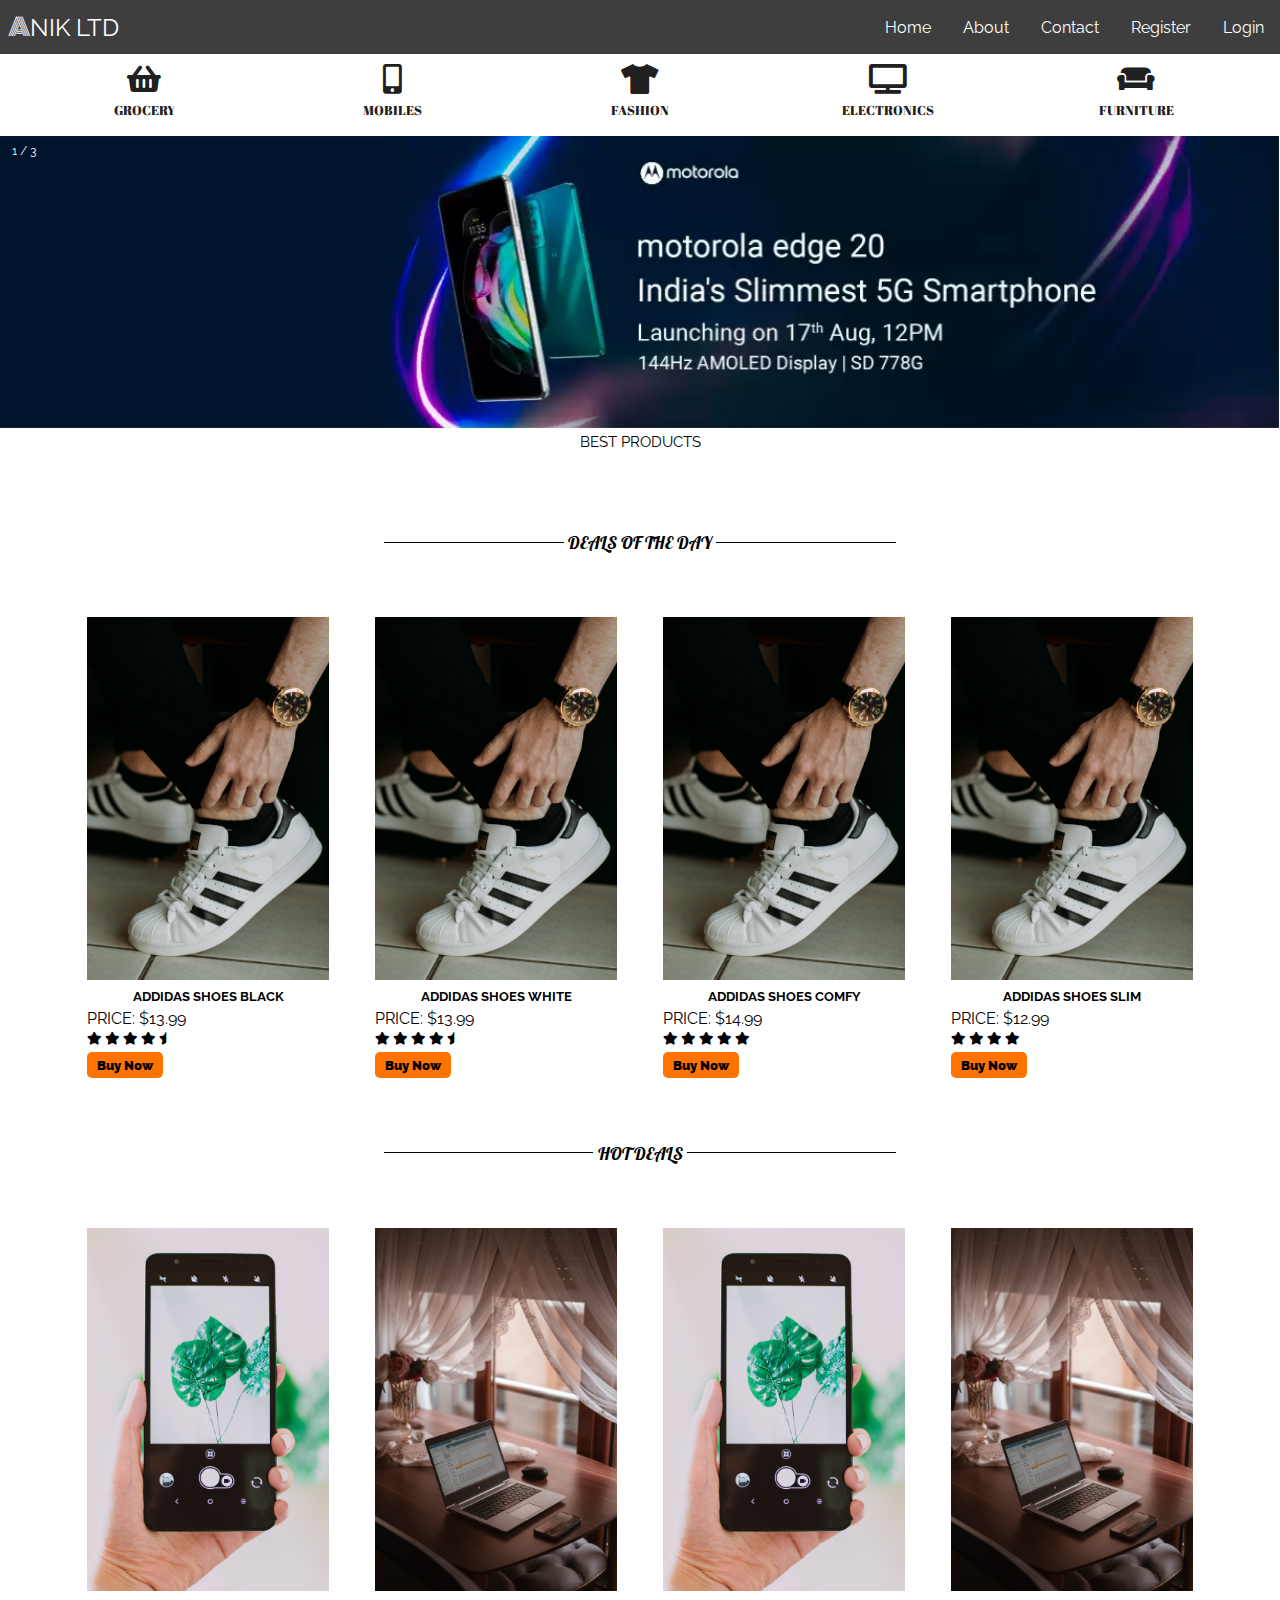
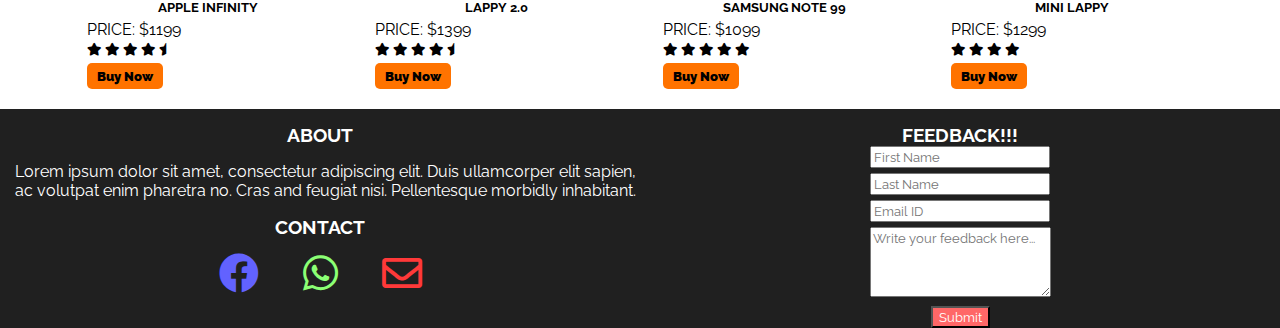
<file: index.html>
<!DOCTYPE html>
<html lang="en">
<head>
    <link rel="stylesheet" href="background_styles.css">
    <link rel="stylesheet" href="https://cdnjs.cloudflare.com/ajax/libs/font-awesome/5.15.4/css/all.min.css" >

    <link rel="preconnect" href="https://fonts.googleapis.com">
    <link rel="preconnect" href="https://fonts.gstatic.com" crossorigin>
    <link href="https://fonts.googleapis.com/css2?family=Lobster&display&family=Abril+Fatface&family=Monoton&display=swap=swap" rel="stylesheet">
    <link rel="stylesheet" href="style.css">
    
    <title>My E-Commerce Website</title>

</head>
<body>
    <nav class="navbar">
        <div class="brand-title"><span>A</span>NIK LTD</div>
        <a href="#" class="toggle-button">
          <span class="bar"></span>
          <span class="bar"></span>
          <span class="bar"></span>
        </a>
        <div class="navbar-links">
          <ul>
            <li><a href="index.html">Home</a></li>
            <li><a href="#bottom">About</a></li>
            <li><a href="#bottom">Contact</a></li>
            <li><a href="signup.html">Register</a></li>
            <li><a href="login.html">Login</a></li>
          </ul>
        </div>
    </nav>
    <div class="top-grid">
          <div><li><a href="product_grocery.html"><i class="fas fa-shopping-basket" ></i><p>GROCERY</p></a></li></div>
          <div><li><a href="product_mob.html"><i class="fas fa-mobile-alt"></i><p>MOBILES</p></a></li></div>
          <div><li><a href="product_fashion.html"><i class="fas fa-tshirt"></i><p>FASHION</p></a></li></div>
          <div><li><a href="product_elec.html"><i class="fas fa-tv"></i><p>ELECTRONICS</p></a></li></div>
          <div><li><a href="product_furniture.html"><i class="fas fa-couch"></i><p>FURNITURE</p></a></li></div>
    </div>
    <div class ="slideshow-container">
      <div class="mySlides fade">
        <div class="numbertext">1 / 3</div>
        <img src="images/img1.jpg" style="width:100%">
        <br>
        <div class="text">BEST PRODUCTS</div>
      </div>

      <div class="mySlides fade">
        <div class="numbertext">2 / 3</div>
        <img src="images/img2.jpg" style="width:100%">
        <br>
        <div class="text">EXCLUSIVE OFFERS</div>
      </div>

      <div class="mySlides fade">
        <div class="numbertext">3 / 3</div>
        <img src="images/img3.jpg" style="width:100%">
        <br>
        <div class="text">ALL BRANDS</div>
      </div>

    </div>
    <div class="separator">DEALS OF THE DAY</div>
    <div class= "products ">
      <div class="column4">
        <img src="images/shoes.jpg" width="100%" >
        <h2>ADDIDAS SHOES BLACK</h2>
        PRICE: $13.99
        <div class="rating">
          <i class="fas fa-star"></i>
          <i class="fas fa-star"></i>
          <i class="fas fa-star"></i>
          <i class="fas fa-star"></i>
          <i class="fas fa-star-half"></i>
          <div class="b-n">
            <a href="login.html"><button class="bn">Buy Now</button></a>
          </div>
        </div>
      </div>
      <div class="column4">
        <img src="images/shoes.jpg" width="100%" >
        <h2>ADDIDAS SHOES WHITE</h2>
        PRICE: $13.99
        <div class="rating">
          <i class="fas fa-star"></i>
          <i class="fas fa-star"></i>
          <i class="fas fa-star"></i>
          <i class="fas fa-star"></i>
          <i class="fas fa-star-half"></i>
          <div class="b-n">
            <a href="login.html"><button class="bn">Buy Now</button></a>
          </div>
        </div>
      </div>
      
      <div class="column4">
        <img src="images/shoes.jpg" width="100%" >
        <h2>ADDIDAS SHOES COMFY</h2>
        PRICE: $14.99
        <div class="rating">
          <i class="fas fa-star"></i>
          <i class="fas fa-star"></i>
          <i class="fas fa-star"></i>
          <i class="fas fa-star"></i>
          <i class="fas fa-star"></i>
          <div class="b-n">
            <a href="login.html"><button class="bn">Buy Now</button></a>
          </div>
        </div>
      </div>
      <div class="column4">
        <img src="images/shoes.jpg" width="100%" >
        <h2>ADDIDAS SHOES SLIM</h2>
        PRICE: $12.99
        <div class="rating">
          <i class="fas fa-star"></i>
          <i class="fas fa-star"></i>
          <i class="fas fa-star"></i>
          <i class="fas fa-star"></i>
          <div class="b-n">
            <a href="login.html"><button class="bn">Buy Now</button></a>
          </div>
        </div>
      </div>
    </div>


    <div class="separator">HOT DEALS</div>
    <div class= "products ">
      <div class="column4">
        <img src="images/mobile.jpg" width="100%" >
        <h2>APPLE INFINITY</h2>
        PRICE: $1199
        <div class="rating">
          <i class="fas fa-star"></i>
          <i class="fas fa-star"></i>
          <i class="fas fa-star"></i>
          <i class="fas fa-star"></i>
          <i class="fas fa-star-half"></i>
          <div class="b-n">
            <a href="login.html"><button class="bn">Buy Now</button></a>
          </div>
        </div>
      </div>
      <div class="column4">
        <img src="images/lappy.jpg" width="100%" >
        <h2>LAPPY 2.0</h2>
        PRICE: $1399
        <div class="rating">
          <i class="fas fa-star"></i>
          <i class="fas fa-star"></i>
          <i class="fas fa-star"></i>
          <i class="fas fa-star"></i>
          <i class="fas fa-star-half"></i>
          <div class="b-n">
            <a href="login.html"><button class="bn">Buy Now</button></a>
          </div>
        </div>
      </div>
      
      <div class="column4">
        <img src="images/mobile.jpg" width="100%" >
        <h2>SAMSUNG NOTE 99</h2>
        PRICE: $1099
        <div class="rating">
          <i class="fas fa-star"></i>
          <i class="fas fa-star"></i>
          <i class="fas fa-star"></i>
          <i class="fas fa-star"></i>
          <i class="fas fa-star"></i>
          <div class="b-n">
            <a href="login.html"><button class="bn">Buy Now</button></a>
          </div>
        </div>
      </div>
      <div class="column4">
        <img src="images/lappy.jpg" width="100%" >
        <h2>MINI LAPPY</h2>
        PRICE: $1299
        <div class="rating">
          <i class="fas fa-star"></i>
          <i class="fas fa-star"></i>
          <i class="fas fa-star"></i>
          <i class="fas fa-star"></i>
          <div class="b-n">
            <a href="login.html"><button class="bn">Buy Now</button></a>
          </div>
        </div>
      </div>
    </div>
    



    <div class= "end">
      <div class="column2" id="bottom">
        <h3>ABOUT</h3>
        <p>Lorem ipsum dolor sit amet, consectetur adipiscing elit. 
        Duis ullamcorper elit sapien, ac volutpat enim pharetra no. 
        Cras and feugiat nisi. 
        Pellentesque morbidly inhabitant.</p>
        <h3>CONTACT</h3>
        <div class="logos">
          <a href="https://www.facebook.com" style="color: rgb(98, 98, 255);"><i class="fab fa-facebook"></i></a>
          <a href="https://www.whatsapp.com" style="color: rgb(139, 255, 116);"><i class="fab fa-whatsapp"></i></a>
          <a href="http://www.gmail.com" style="color: rgb(255, 57, 57);"><i class="far fa-envelope"></i></a>
        </div>
      </div>
      <div class="column2 feedback">
          <h3>FEEDBACK!!!</h3>
          <form name="google-sheet" method="POST">
            <div>
              <input type="text" id="fname" name="fname" placeholder="First Name">
            </div>
            <div>
              <input type="text" id="lname" name="lname" placeholder="Last Name">
            </div>
            <div>
              <input type="email" id="mail" name="mail" placeholder="Email ID">
            </div>
            <div>
              <textarea type="text" id="feedback" name="feedback" placeholder="Write your feedback here..." rows="4" cols="20"></textarea>
            </div>
            <button type="submit" class="feedback-btn">Submit</button>
          </form>
      </div>
    </div>
</body>
<script src="script.js" defer></script>
<script type="text/javascript">const scriptURL = 'https://script.google.com/macros/s/AKfycbyne-JljxlkA5c1Rv6dUuGYzCm-iUNvh7jx0PxA6VICJ8mEZcUMWAwV4SE8X5LZjOm2iA/exec'
  const form = document.forms['google-sheet']

  form.addEventListener('submit', e => {
    e.preventDefault()
    fetch(scriptURL, { method: 'POST', body: new FormData(form)})
      .then(response => alert("Thanks for giving feedback..! Have a good day..."))
      .catch(error => console.error('Error!', error.message))
  })</script>
</html>
</file>
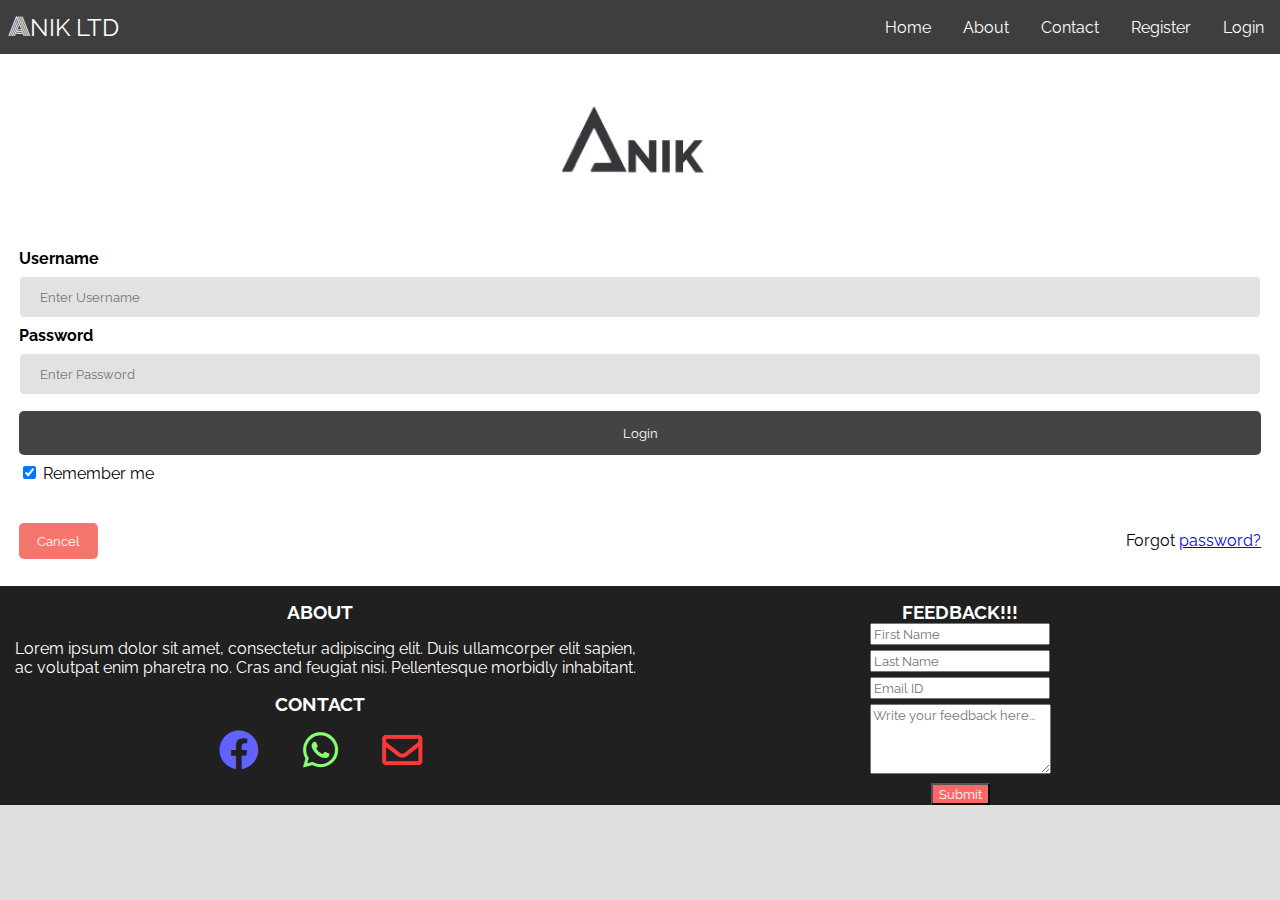
<file: login.html>
<!DOCTYPE html>
<html lang="en">
<head>
    <meta charset="UTF-8">
    <meta http-equiv="X-UA-Compatible" content="IE=edge">
    <meta name="viewport" content="width=device-width, initial-scale=1.0">

    <link rel="stylesheet" href="background_styles.css">
    <link rel="stylesheet" href="https://cdnjs.cloudflare.com/ajax/libs/font-awesome/5.15.4/css/all.min.css" >

    <link rel="preconnect" href="https://fonts.googleapis.com">
    <link rel="preconnect" href="https://fonts.gstatic.com" crossorigin>
    <link href="https://fonts.googleapis.com/css2?family=Lobster&display&family=Abril+Fatface&family=Monoton&display=swap=swap" rel="stylesheet">

    <link rel="stylesheet" href="login.css">
    <title>LOGIN</title>
</head>
<body>
    <nav class="navbar">
      <div class="brand-title"><span>A</span>NIK LTD</div>
      <a href="#" class="toggle-button">
        <span class="bar"></span>
        <span class="bar"></span>
        <span class="bar"></span>
      </a>
      <div class="navbar-links">
        <ul>
          <li><a href="index.html">Home</a></li>
          <li><a href="#bottom">About</a></li>
          <li><a href="#bottom">Contact</a></li>
          <li><a href="signup.html">Register</a></li>
          <li><a href="login.html">Login</a></li>
        </ul>
      </div>
    </nav>
    <form>
        <div class="imgcontainer">
          <img src="login_images/logo.jpg" alt="Avatar" class="avatar">
        </div>
      
        <div class="container">
          <label for="uname"><b>Username</b></label>
          <input type="text" placeholder="Enter Username" name="uname" required>
      
          <label for="psw"><b>Password</b></label>
          <input type="password" placeholder="Enter Password" name="psw" required>
      
          <button type="submit" class="sb">Login</button>
          <label>
            <input type="checkbox" checked="checked" name="remember"> Remember me
          </label>
        </div>
      
        <div class="container" style="background-color:#ffffff">
          <button type="button" class="cancelbtn">Cancel</button>
          <span class="psw">Forgot <a href="#">password?</a></span>
        </div>
      </form> 

      <div class= "end">
        <div class="column2" id="bottom">
          <h3>ABOUT</h3>
          <p>Lorem ipsum dolor sit amet, consectetur adipiscing elit. 
          Duis ullamcorper elit sapien, ac volutpat enim pharetra no. 
          Cras and feugiat nisi. 
          Pellentesque morbidly inhabitant.</p>
          <h3>CONTACT</h3>
          <div class="logos">
            <a href="https://www.facebook.com" style="color: rgb(98, 98, 255);"><i class="fab fa-facebook"></i></a>
            <a href="https://www.whatsapp.com" style="color: rgb(139, 255, 116);"><i class="fab fa-whatsapp"></i></a>
            <a href="http://www.gmail.com" style="color: rgb(255, 57, 57);"><i class="far fa-envelope"></i></a>
          </div>
        </div>
        <div class="column2 feedback">
            <h3>FEEDBACK!!!</h3>
            <form name="google-sheet" method="POST">
              <div>
                <input type="text" id="fname" name="fname" placeholder="First Name">
              </div>
              <div>
                <input type="text" id="lname" name="lname" placeholder="Last Name">
              </div>
              <div>
                <input type="email" id="mail" name="mail" placeholder="Email ID">
              </div>
              <div>
                <textarea type="text" id="feedback" name="feedback" placeholder="Write your feedback here..." rows="4" cols="20"></textarea>
              </div>
              <button type="submit" class="feedback-btn">Submit</button>
            </form>
        </div>
      </div>  
      
</body>
<script src="login.js" defer></script>
<script type="text/javascript">const scriptURL = 'https://script.google.com/macros/s/AKfycbyne-JljxlkA5c1Rv6dUuGYzCm-iUNvh7jx0PxA6VICJ8mEZcUMWAwV4SE8X5LZjOm2iA/exec'
  const form = document.forms['google-sheet']

  form.addEventListener('submit', e => {
    e.preventDefault()
    fetch(scriptURL, { method: 'POST', body: new FormData(form)})
      .then(response => alert("Thanks for giving feedback..! Have a good day..."))
      .catch(error => console.error('Error!', error.message))
  })</script>
</html>
</file>
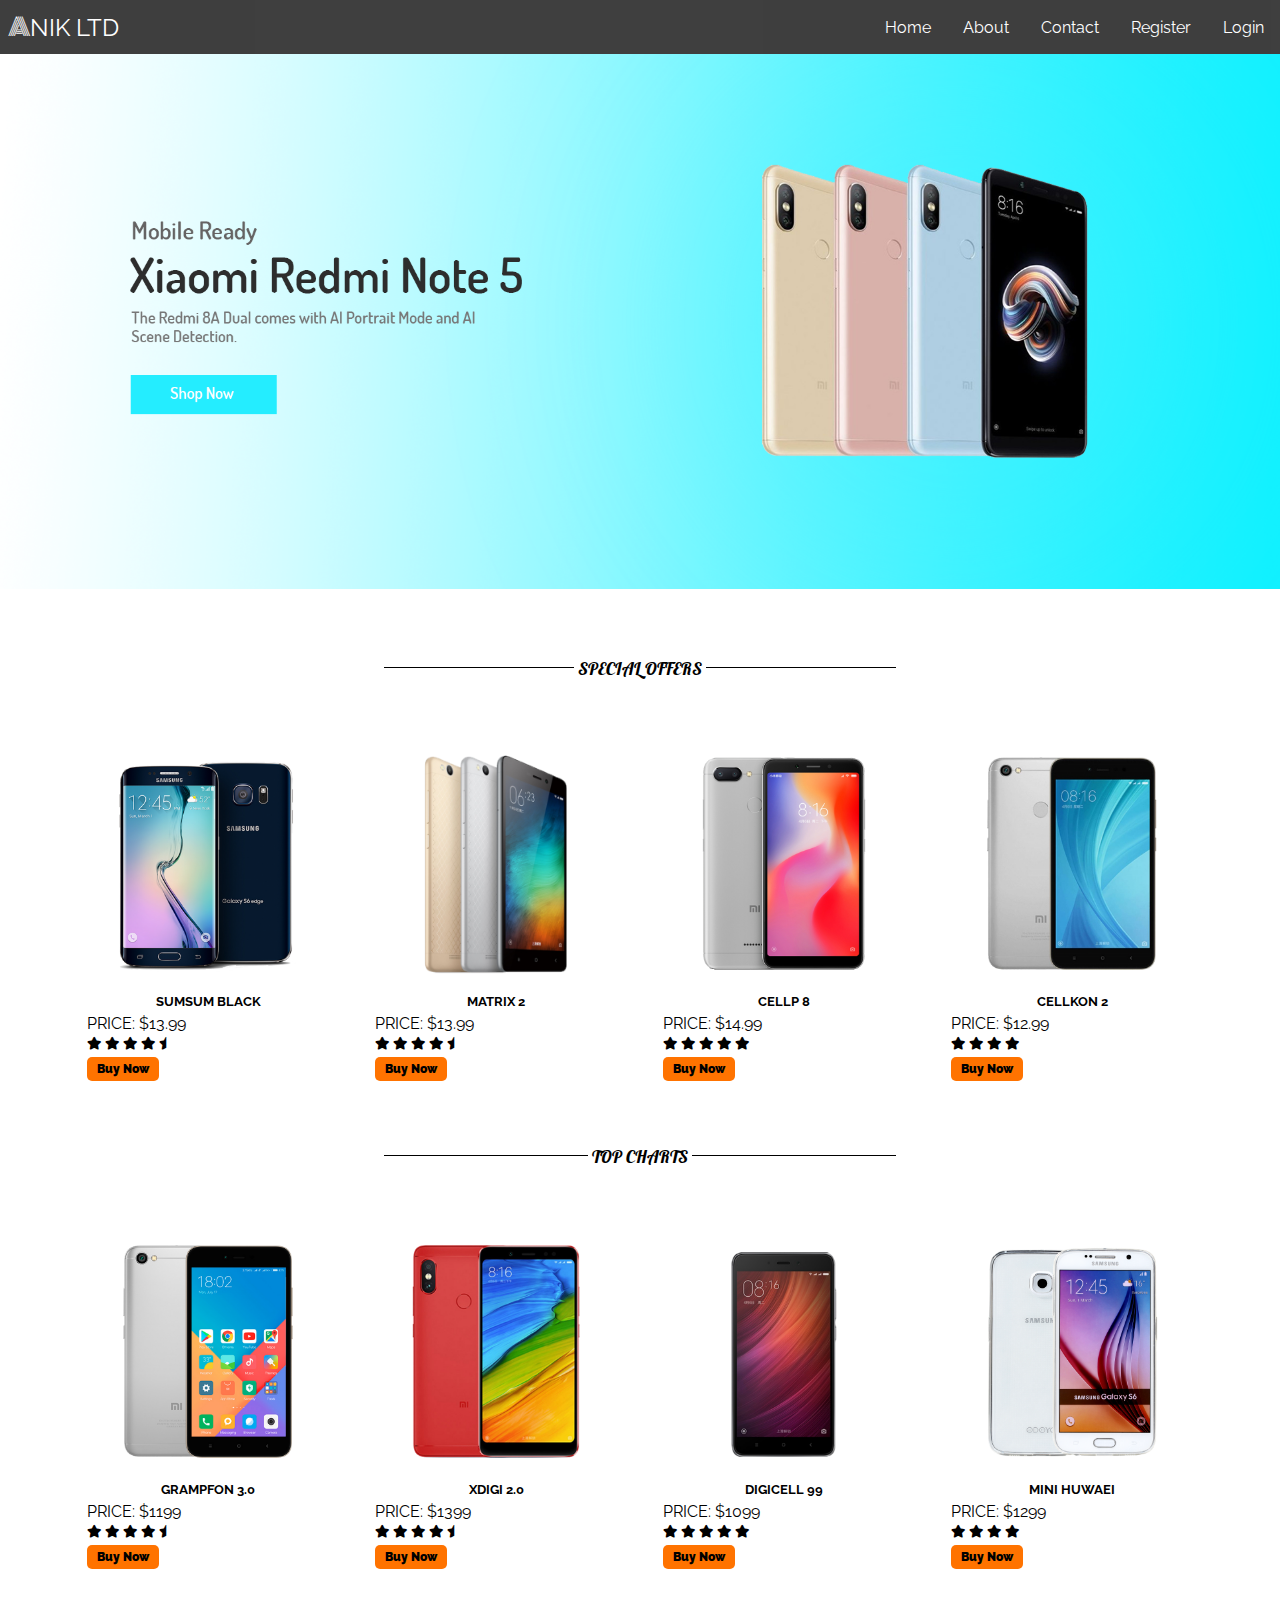
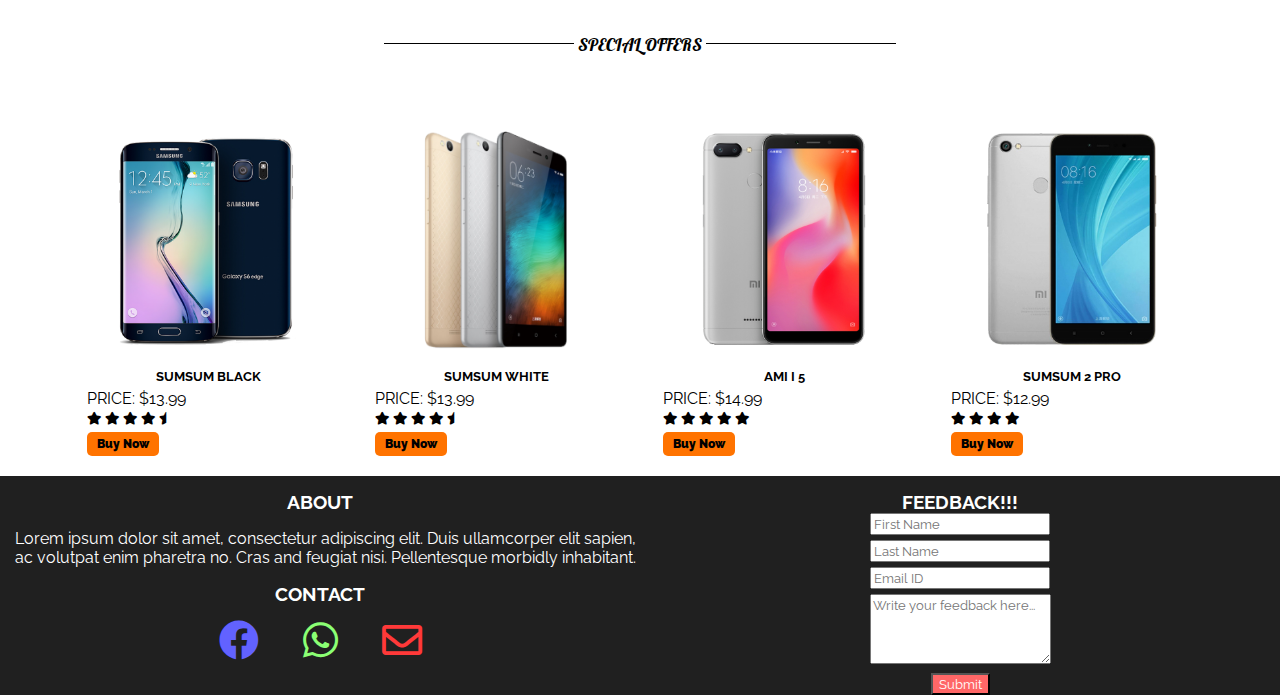
<file: product_elec.html>
<!DOCTYPE html>
<html lang="en">
<head>
    <meta charset="UTF-8">
    <meta http-equiv="X-UA-Compatible" content="IE=edge">
    <meta name="viewport" content="width=device-width, initial-scale=1.0">

    <link rel="stylesheet" href="background_styles.css">
    <link rel="stylesheet" href="https://cdnjs.cloudflare.com/ajax/libs/font-awesome/5.15.4/css/all.min.css" >

    <link rel="preconnect" href="https://fonts.googleapis.com">
    <link rel="preconnect" href="https://fonts.gstatic.com" crossorigin>
    <link href="https://fonts.googleapis.com/css2?family=Lobster&display&family=Abril+Fatface&family=Monoton&display=swap=swap" rel="stylesheet">

    <link rel="stylesheet" href="product_mob.css">

    <title>Document</title>
</head>
<body>
  <nav class="navbar">
        <div class="brand-title"><span>A</span>NIK LTD</div>
        <a href="#" class="toggle-button">
          <span class="bar"></span>
          <span class="bar"></span>
          <span class="bar"></span>
        </a>
        <div class="navbar-links">
          <ul>
            <li><a href="index.html">Home</a></li>
            <li><a href="#bottom">About</a></li>
            <li><a href="#bottom">Contact</a></li>
            <li><a href="signup.html">Register</a></li>
            <li><a href="login.html">Login</a></li>
          </ul>
        </div>
  </nav>

  <div class="banner">
    <img src="product_images/mob_banner1.jpeg" width="100%">
  </div>

  <div class="separator">SPECIAL OFFERS</div>
  <div class= "products ">
    <div class="column4">
      <img src="product_images/mob1.jpeg" width="100%" >
      <h2>SUMSUM BLACK</h2>
      PRICE: $13.99
      <div class="rating">
        <i class="fas fa-star"></i>
        <i class="fas fa-star"></i>
        <i class="fas fa-star"></i>
        <i class="fas fa-star"></i>
        <i class="fas fa-star-half"></i>
        <div class="b-n">
          <a href="login.html"><button class="bn">Buy Now</button></a>
        </div>
      </div>
    </div>
    <div class="column4">
      <img src="product_images/mob2.jpeg" width="100%" >
      <h2>MATRIX 2</h2>
      PRICE: $13.99
      <div class="rating">
        <i class="fas fa-star"></i>
        <i class="fas fa-star"></i>
        <i class="fas fa-star"></i>
        <i class="fas fa-star"></i>
        <i class="fas fa-star-half"></i>
        <div class="b-n">
          <a href="login.html"><button class="bn">Buy Now</button></a>
        </div>
      </div>
    </div>
    
    <div class="column4">
      <img src="product_images/mob3.jpeg" width="100%" >
      <h2>CELLP 8</h2>
      PRICE: $14.99
      <div class="rating">
        <i class="fas fa-star"></i>
        <i class="fas fa-star"></i>
        <i class="fas fa-star"></i>
        <i class="fas fa-star"></i>
        <i class="fas fa-star"></i>
        <div class="b-n">
          <a href="login.html"><button class="bn">Buy Now</button></a>
        </div>
      </div>
    </div>
    <div class="column4">
      <img src="product_images/mob4.jpeg" width="100%" >
      <h2>CELLKON 2</h2>
      PRICE: $12.99
      <div class="rating">
        <i class="fas fa-star"></i>
        <i class="fas fa-star"></i>
        <i class="fas fa-star"></i>
        <i class="fas fa-star"></i>
        <div class="b-n">
          <a href="login.html"><button class="bn">Buy Now</button></a>
        </div>
      </div>
    </div>
  </div>


  <div class="separator">TOP CHARTS</div>
  <div class= "products ">
    <div class="column4">
      <img src="product_images/mob5.jpeg" width="100%" >
      <h2>GRAMPFON 3.0</h2>
      PRICE: $1199
      <div class="rating">
        <i class="fas fa-star"></i>
        <i class="fas fa-star"></i>
        <i class="fas fa-star"></i>
        <i class="fas fa-star"></i>
        <i class="fas fa-star-half"></i>
        <div class="b-n">
          <a href="login.html"><button class="bn">Buy Now</button></a>
        </div>
      </div>
    </div>
    <div class="column4">
      <img src="product_images/mob6.jpeg" width="100%" >
      <h2>XDIGI 2.0</h2>
      PRICE: $1399
      <div class="rating">
        <i class="fas fa-star"></i>
        <i class="fas fa-star"></i>
        <i class="fas fa-star"></i>
        <i class="fas fa-star"></i>
        <i class="fas fa-star-half"></i>
        <div class="b-n">
          <a href="login.html"><button class="bn">Buy Now</button></a>
        </div>
      </div>
    </div>
    
    <div class="column4">
      <img src="product_images/mob8.jpeg" width="100%" >
      <h2>DIGICELL 99</h2>
      PRICE: $1099
      <div class="rating">
        <i class="fas fa-star"></i>
        <i class="fas fa-star"></i>
        <i class="fas fa-star"></i>
        <i class="fas fa-star"></i>
        <i class="fas fa-star"></i>
        <div class="b-n">
          <a href="login.html"><button class="bn">Buy Now</button></a>
        </div>
      </div>
    </div>
    <div class="column4">
      <img src="product_images/mob9.jpeg" width="100%" >
      <h2>MINI HUWAEI</h2>
      PRICE: $1299
      <div class="rating">
        <i class="fas fa-star"></i>
        <i class="fas fa-star"></i>
        <i class="fas fa-star"></i>
        <i class="fas fa-star"></i>
        <div class="b-n">
          <a href="login.html"><button class="bn">Buy Now</button></a>
        </div>
      </div>
    </div>
  </div>

  <div class="separator">SPECIAL OFFERS</div>
  <div class= "products ">
    <div class="column4">
      <img src="product_images/mob1.jpeg" width="100%" >
      <h2>SUMSUM BLACK</h2>
      PRICE: $13.99
      <div class="rating">
        <i class="fas fa-star"></i>
        <i class="fas fa-star"></i>
        <i class="fas fa-star"></i>
        <i class="fas fa-star"></i>
        <i class="fas fa-star-half"></i>
        <div class="b-n">
          <a href="login.html"><button class="bn">Buy Now</button></a>
        </div>
      </div>
    </div>
    <div class="column4">
      <img src="product_images/mob2.jpeg" width="100%" >
      <h2>SUMSUM WHITE</h2>
      PRICE: $13.99
      <div class="rating">
        <i class="fas fa-star"></i>
        <i class="fas fa-star"></i>
        <i class="fas fa-star"></i>
        <i class="fas fa-star"></i>
        <i class="fas fa-star-half"></i>
        <div class="b-n">
          <a href="login.html"><button class="bn">Buy Now</button></a>
        </div>
      </div>
    </div>
    
    <div class="column4">
      <img src="product_images/mob3.jpeg" width="100%" >
      <h2>AMI I 5</h2>
      PRICE: $14.99
      <div class="rating">
        <i class="fas fa-star"></i>
        <i class="fas fa-star"></i>
        <i class="fas fa-star"></i>
        <i class="fas fa-star"></i>
        <i class="fas fa-star"></i>
        <div class="b-n">
          <a href="login.html"><button class="bn">Buy Now</button></a>
        </div>
      </div>
    </div>
    <div class="column4">
      <img src="product_images/mob4.jpeg" width="100%" >
      <h2>SUMSUM 2 PRO</h2>
      PRICE: $12.99
      <div class="rating">
        <i class="fas fa-star"></i>
        <i class="fas fa-star"></i>
        <i class="fas fa-star"></i>
        <i class="fas fa-star"></i>
        <div class="b-n">
          <a href="login.html"><button class="bn">Buy Now</button></a>
        </div>
      </div>
    </div>
  </div>


  <div class= "end">
    <div class="column2" id="bottom">
      <h3>ABOUT</h3>
      <p>Lorem ipsum dolor sit amet, consectetur adipiscing elit. 
      Duis ullamcorper elit sapien, ac volutpat enim pharetra no. 
      Cras and feugiat nisi. 
      Pellentesque morbidly inhabitant.</p>
      <h3>CONTACT</h3>
      <div class="logos">
        <a href="https://www.facebook.com" style="color: rgb(98, 98, 255);"><i class="fab fa-facebook"></i></a>
        <a href="https://www.whatsapp.com" style="color: rgb(139, 255, 116);"><i class="fab fa-whatsapp"></i></a>
        <a href="http://www.gmail.com" style="color: rgb(255, 57, 57);"><i class="far fa-envelope"></i></a>
      </div>
    </div>
    <div class="column2 feedback">
        <h3>FEEDBACK!!!</h3>
        <form name="google-sheet" method="POST">
          <div>
            <input type="text" id="fname" name="fname" placeholder="First Name">
          </div>
          <div>
            <input type="text" id="lname" name="lname" placeholder="Last Name">
          </div>
          <div>
            <input type="email" id="mail" name="mail" placeholder="Email ID">
          </div>
          <div>
            <textarea type="text" id="feedback" name="feedback" placeholder="Write your feedback here..." rows="4" cols="20"></textarea>
          </div>
          <button type="submit" class="feedback-btn">Submit</button>
        </form>
    </div>
  </div>

  
</body>
<script src="product_mob.js" defer></script>
<script type="text/javascript">const scriptURL = 'https://script.google.com/macros/s/AKfycbyne-JljxlkA5c1Rv6dUuGYzCm-iUNvh7jx0PxA6VICJ8mEZcUMWAwV4SE8X5LZjOm2iA/exec'
  const form = document.forms['google-sheet']

  form.addEventListener('submit', e => {
    e.preventDefault()
    fetch(scriptURL, { method: 'POST', body: new FormData(form)})
      .then(response => alert("Thanks for giving feedback..! Have a good day..."))
      .catch(error => console.error('Error!', error.message))
  })</script>
</html>
</file>
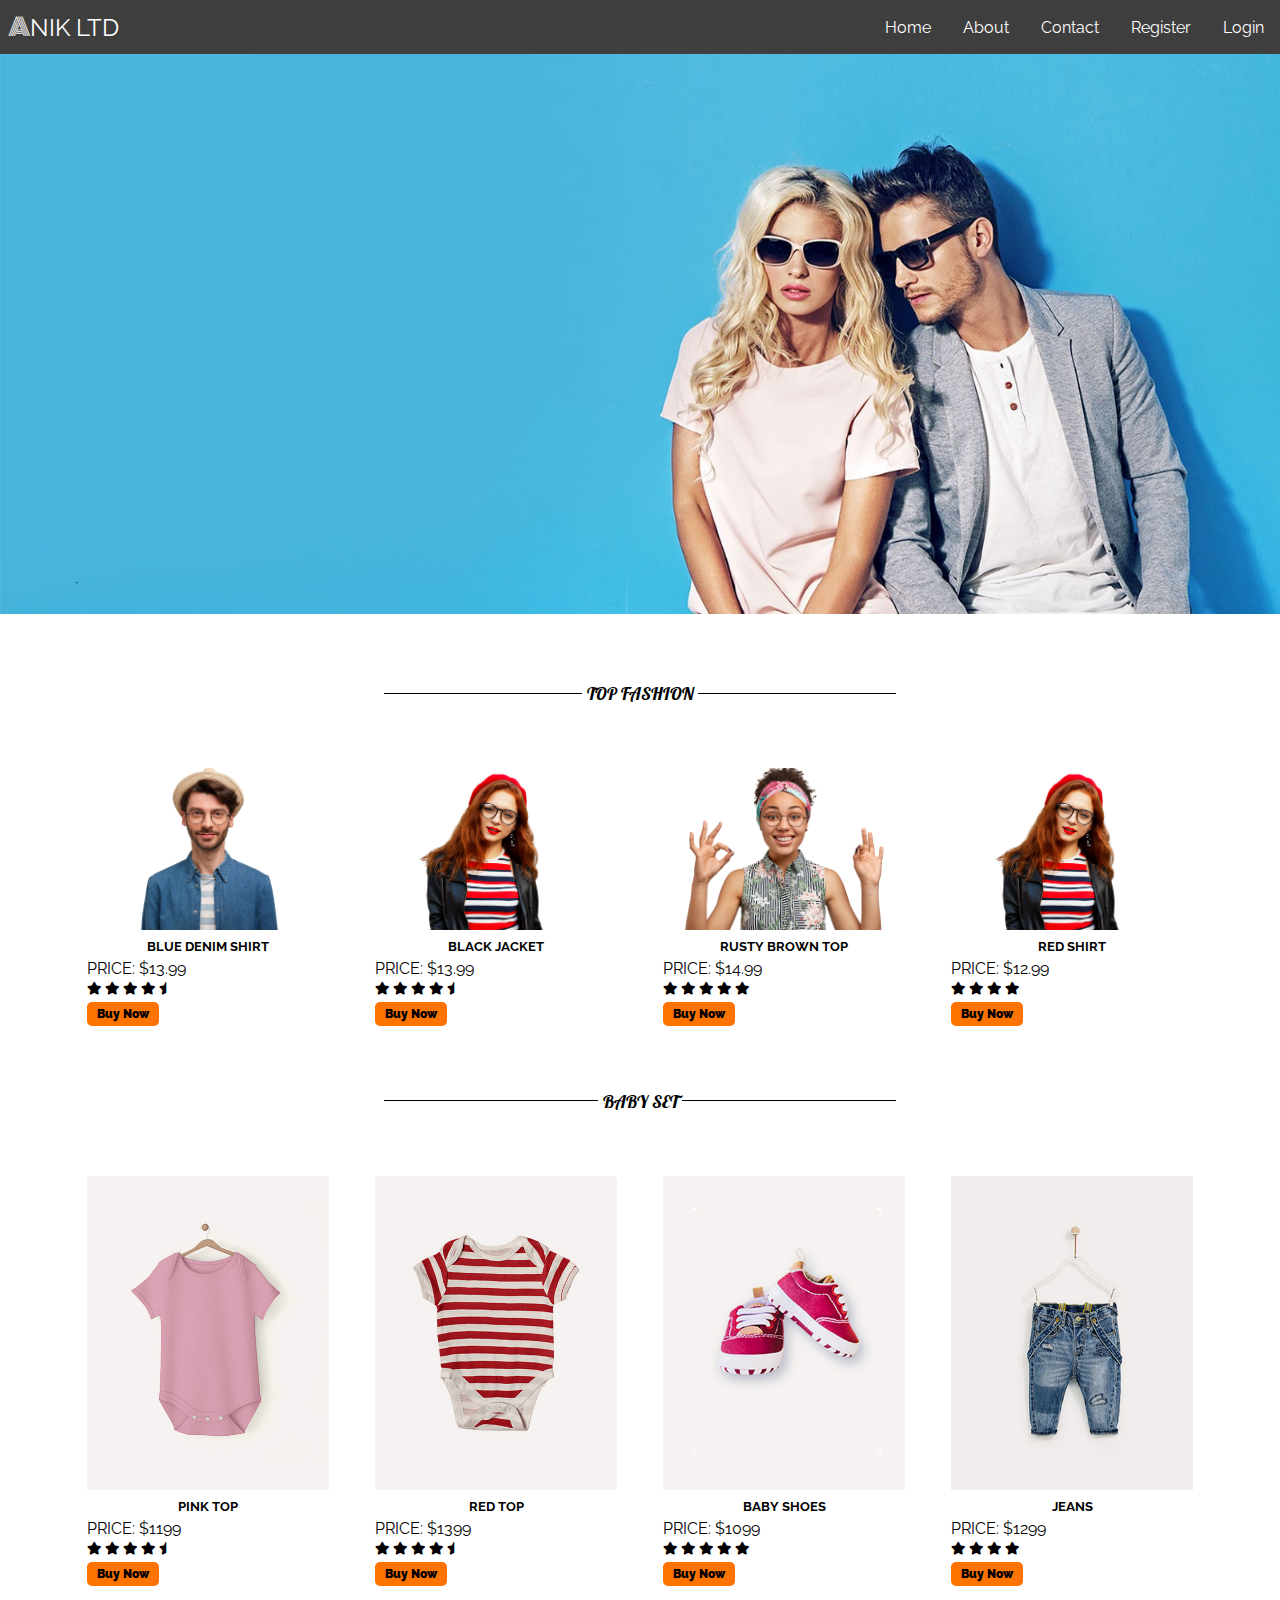
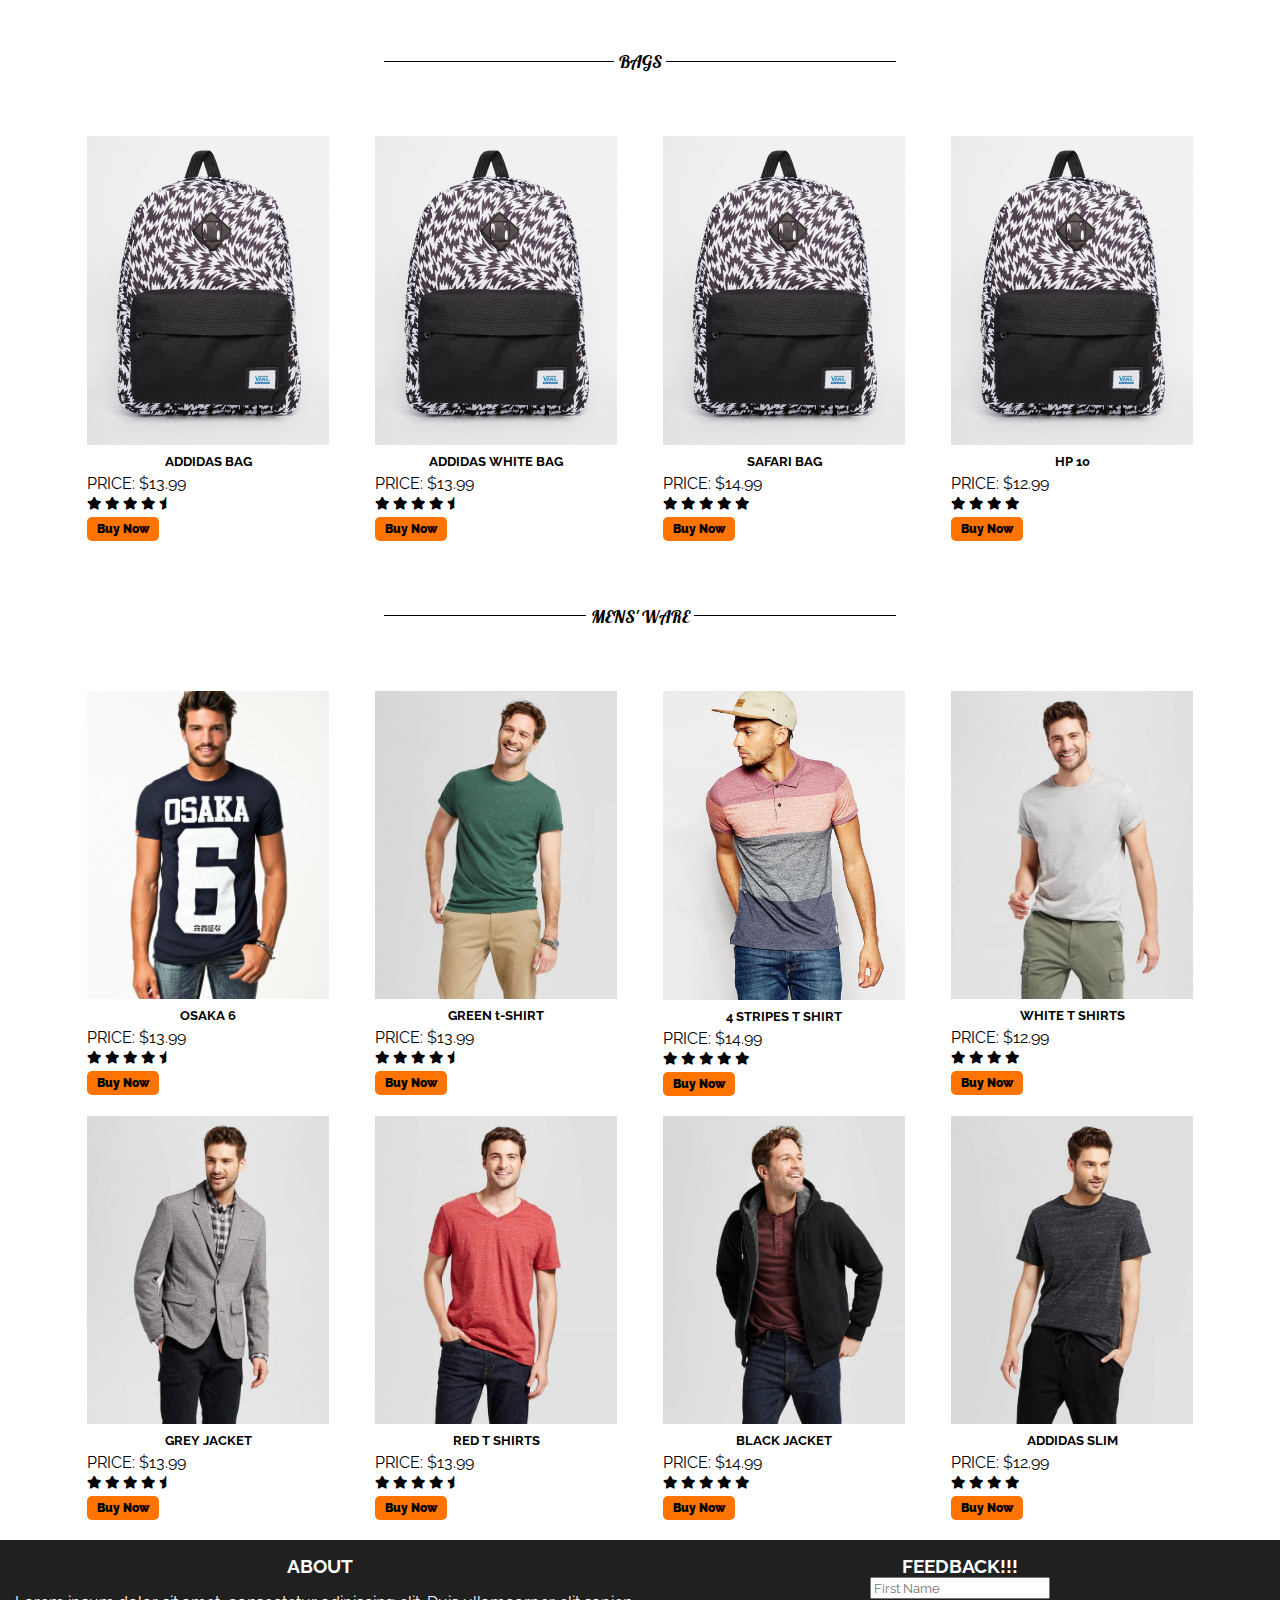
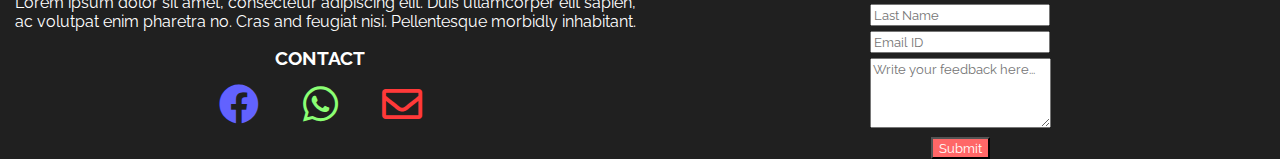
<file: product_fashion.html>
<!DOCTYPE html>
<html lang="en">
<head>
    <meta charset="UTF-8">
    <meta http-equiv="X-UA-Compatible" content="IE=edge">
    <meta name="viewport" content="width=device-width, initial-scale=1.0">

    <link rel="stylesheet" href="background_styles.css">
    <link rel="stylesheet" href="https://cdnjs.cloudflare.com/ajax/libs/font-awesome/5.15.4/css/all.min.css" >

    <link rel="preconnect" href="https://fonts.googleapis.com">
    <link rel="preconnect" href="https://fonts.gstatic.com" crossorigin>
    <link href="https://fonts.googleapis.com/css2?family=Lobster&display&family=Abril+Fatface&family=Monoton&display=swap=swap" rel="stylesheet">

    <link rel="stylesheet" href="product_mob.css">

    <title>Document</title>
</head>
<body>
  <nav class="navbar">
        <div class="brand-title"><span>A</span>NIK LTD</div>
        <a href="#" class="toggle-button">
          <span class="bar"></span>
          <span class="bar"></span>
          <span class="bar"></span>
        </a>
        <div class="navbar-links">
          <ul>
            <li><a href="index.html">Home</a></li>
            <li><a href="#bottom">About</a></li>
            <li><a href="#bottom">Contact</a></li>
            <li><a href="signup.html">Register</a></li>
            <li><a href="login.html">Login</a></li>
          </ul>
        </div>
  </nav>

  <div class="banner">
    <img src="product_images/slide-2-full-New.jpg" width="100%">
  </div>

  <div class="separator">TOP FASHION</div>
  <div class= "products ">
    <div class="column4">
      <img src="product_images/fashion2.jpeg" width="100%" >
      <h2>BLUE DENIM SHIRT</h2>
      PRICE: $13.99
      <div class="rating">
        <i class="fas fa-star"></i>
        <i class="fas fa-star"></i>
        <i class="fas fa-star"></i>
        <i class="fas fa-star"></i>
        <i class="fas fa-star-half"></i>
        <div class="b-n">
          <a href="login.html"><button class="bn">Buy Now</button></a>
        </div>
      </div>
    </div>
    <div class="column4">
      <img src="product_images/fashion3.jpeg" width="100%" >
      <h2>BLACK JACKET</h2>
      PRICE: $13.99
      <div class="rating">
        <i class="fas fa-star"></i>
        <i class="fas fa-star"></i>
        <i class="fas fa-star"></i>
        <i class="fas fa-star"></i>
        <i class="fas fa-star-half"></i>
        <div class="b-n">
          <a href="login.html"><button class="bn">Buy Now</button></a>
        </div>
      </div>
    </div>
    
    <div class="column4">
      <img src="product_images/fashion1.jpeg" width="100%" >
      <h2>RUSTY BROWN TOP</h2>
      PRICE: $14.99
      <div class="rating">
        <i class="fas fa-star"></i>
        <i class="fas fa-star"></i>
        <i class="fas fa-star"></i>
        <i class="fas fa-star"></i>
        <i class="fas fa-star"></i>
        <div class="b-n">
          <a href="login.html"><button class="bn">Buy Now</button></a>
        </div>
      </div>
    </div>
    <div class="column4">
      <img src="product_images/fashion3.jpeg" width="100%" >
      <h2>RED SHIRT</h2>
      PRICE: $12.99
      <div class="rating">
        <i class="fas fa-star"></i>
        <i class="fas fa-star"></i>
        <i class="fas fa-star"></i>
        <i class="fas fa-star"></i>
        <div class="b-n">
          <a href="login.html"><button class="bn">Buy Now</button></a>
        </div>
      </div>
    </div>
  </div>


  <div class="separator">BABY SET</div>
  <div class= "products ">
    <div class="column4">
      <img src="product_images/fashion4.jpeg" width="100%" >
      <h2>PINK TOP</h2>
      PRICE: $1199
      <div class="rating">
        <i class="fas fa-star"></i>
        <i class="fas fa-star"></i>
        <i class="fas fa-star"></i>
        <i class="fas fa-star"></i>
        <i class="fas fa-star-half"></i>
        <div class="b-n">
          <a href="login.html"><button class="bn">Buy Now</button></a>
        </div>
      </div>
    </div>
    <div class="column4">
      <img src="product_images/fashion5.jpeg" width="100%" >
      <h2>RED TOP</h2>
      PRICE: $1399
      <div class="rating">
        <i class="fas fa-star"></i>
        <i class="fas fa-star"></i>
        <i class="fas fa-star"></i>
        <i class="fas fa-star"></i>
        <i class="fas fa-star-half"></i>
        <div class="b-n">
          <a href="login.html"><button class="bn">Buy Now</button></a>
        </div>
      </div>
    </div>
    
    <div class="column4">
      <img src="product_images/fashion8.jpeg" width="100%" >
      <h2>BABY SHOES</h2>
      PRICE: $1099
      <div class="rating">
        <i class="fas fa-star"></i>
        <i class="fas fa-star"></i>
        <i class="fas fa-star"></i>
        <i class="fas fa-star"></i>
        <i class="fas fa-star"></i>
        <div class="b-n">
          <a href="login.html"><button class="bn">Buy Now</button></a>
        </div>
      </div>
    </div>
    <div class="column4">
      <img src="product_images/fashion7.jpeg" width="100%" >
      <h2>JEANS</h2>
      PRICE: $1299
      <div class="rating">
        <i class="fas fa-star"></i>
        <i class="fas fa-star"></i>
        <i class="fas fa-star"></i>
        <i class="fas fa-star"></i>
        <div class="b-n">
          <a href="login.html"><button class="bn">Buy Now</button></a>
        </div>
      </div>
    </div>
  </div>

  <div class="separator">BAGS</div>
  <div class= "products ">
    <div class="column4">
      <img src="product_images/bag-25.jpg" width="100%" >
      <h2>ADDIDAS BAG</h2>
      PRICE: $13.99
      <div class="rating">
        <i class="fas fa-star"></i>
        <i class="fas fa-star"></i>
        <i class="fas fa-star"></i>
        <i class="fas fa-star"></i>
        <i class="fas fa-star-half"></i>
        <div class="b-n">
          <a href="login.html"><button class="bn">Buy Now</button></a>
        </div>
      </div>
    </div>
    <div class="column4">
      <img src="product_images/bag-25.jpg" width="100%" >
      <h2>ADDIDAS WHITE BAG</h2>
      PRICE: $13.99
      <div class="rating">
        <i class="fas fa-star"></i>
        <i class="fas fa-star"></i>
        <i class="fas fa-star"></i>
        <i class="fas fa-star"></i>
        <i class="fas fa-star-half"></i>
        <div class="b-n">
          <a href="login.html"><button class="bn">Buy Now</button></a>
        </div>
      </div>
    </div>
    
    <div class="column4">
      <img src="product_images/bag-25.jpg" width="100%" >
      <h2>SAFARI BAG</h2>
      PRICE: $14.99
      <div class="rating">
        <i class="fas fa-star"></i>
        <i class="fas fa-star"></i>
        <i class="fas fa-star"></i>
        <i class="fas fa-star"></i>
        <i class="fas fa-star"></i>
        <div class="b-n">
          <a href="login.html"><button class="bn">Buy Now</button></a>
        </div>
      </div>
    </div>
    <div class="column4">
      <img src="product_images/bag-25.jpg" width="100%" >
      <h2>HP 10</h2>
      PRICE: $12.99
      <div class="rating">
        <i class="fas fa-star"></i>
        <i class="fas fa-star"></i>
        <i class="fas fa-star"></i>
        <i class="fas fa-star"></i>
        <div class="b-n">
          <a href="login.html"><button class="bn">Buy Now</button></a>
        </div>
      </div>
    </div>
  </div>

  <div class="separator">MENS' WARE</div>
  <div class= "products ">
    <div class="column4">
      <img src="product_images/shirts/s1.jpeg" width="100%" >
      <h2>OSAKA 6</h2>
      PRICE: $13.99
      <div class="rating">
        <i class="fas fa-star"></i>
        <i class="fas fa-star"></i>
        <i class="fas fa-star"></i>
        <i class="fas fa-star"></i>
        <i class="fas fa-star-half"></i>
        <div class="b-n">
          <a href="login.html"><button class="bn">Buy Now</button></a>
        </div>
      </div>
    </div>
    <div class="column4">
      <img src="product_images/shirts/s9.jpg" width="100%" >
      <h2>GREEN t-SHIRT</h2>
      PRICE: $13.99
      <div class="rating">
        <i class="fas fa-star"></i>
        <i class="fas fa-star"></i>
        <i class="fas fa-star"></i>
        <i class="fas fa-star"></i>
        <i class="fas fa-star-half"></i>
        <div class="b-n">
          <a href="login.html"><button class="bn">Buy Now</button></a>
        </div>
      </div>
    </div>
    
    <div class="column4">
      <img src="product_images/shirts/s3.jpg" width="100%" >
      <h2>4 STRIPES T SHIRT</h2>
      PRICE: $14.99
      <div class="rating">
        <i class="fas fa-star"></i>
        <i class="fas fa-star"></i>
        <i class="fas fa-star"></i>
        <i class="fas fa-star"></i>
        <i class="fas fa-star"></i>
        <div class="b-n">
          <a href="login.html"><button class="bn">Buy Now</button></a>
        </div>
      </div>
    </div>
    <div class="column4">
      <img src="product_images/shirts/s4.jpg" width="100%" >
      <h2>WHITE T SHIRTS</h2>
      PRICE: $12.99
      <div class="rating">
        <i class="fas fa-star"></i>
        <i class="fas fa-star"></i>
        <i class="fas fa-star"></i>
        <i class="fas fa-star"></i>
        <div class="b-n">
          <a href="login.html"><button class="bn">Buy Now</button></a>
        </div>
      </div>
    </div>
  </div>

  <div class= "products ">
    <div class="column4">
      <img src="product_images/shirts/s5.jpg" width="100%" >
      <h2>GREY JACKET</h2>
      PRICE: $13.99
      <div class="rating">
        <i class="fas fa-star"></i>
        <i class="fas fa-star"></i>
        <i class="fas fa-star"></i>
        <i class="fas fa-star"></i>
        <i class="fas fa-star-half"></i>
        <div class="b-n">
          <a href="login.html"><button class="bn">Buy Now</button></a>
        </div>
      </div>
    </div>
    <div class="column4">
      <img src="product_images/shirts/s6.jpg" width="100%" >
      <h2>RED T SHIRTS</h2>
      PRICE: $13.99
      <div class="rating">
        <i class="fas fa-star"></i>
        <i class="fas fa-star"></i>
        <i class="fas fa-star"></i>
        <i class="fas fa-star"></i>
        <i class="fas fa-star-half"></i>
        <div class="b-n">
          <a href="login.html"><button class="bn">Buy Now</button></a>
        </div>
      </div>
    </div>
    
    <div class="column4">
      <img src="product_images/shirts/s7.jpg" width="100%" >
      <h2>BLACK JACKET</h2>
      PRICE: $14.99
      <div class="rating">
        <i class="fas fa-star"></i>
        <i class="fas fa-star"></i>
        <i class="fas fa-star"></i>
        <i class="fas fa-star"></i>
        <i class="fas fa-star"></i>
        <div class="b-n">
          <a href="login.html"><button class="bn">Buy Now</button></a>
        </div>
      </div>
    </div>
    <div class="column4">
      <img src="product_images/shirts/s8.jpg" width="100%" >
      <h2>ADDIDAS SLIM</h2>
      PRICE: $12.99
      <div class="rating">
        <i class="fas fa-star"></i>
        <i class="fas fa-star"></i>
        <i class="fas fa-star"></i>
        <i class="fas fa-star"></i>
        <div class="b-n">
          <a href="login.html"><button class="bn">Buy Now</button></a>
        </div>
      </div>
    </div>
  </div>

  <div class= "end">
    <div class="column2" id="bottom">
      <h3>ABOUT</h3>
      <p>Lorem ipsum dolor sit amet, consectetur adipiscing elit. 
      Duis ullamcorper elit sapien, ac volutpat enim pharetra no. 
      Cras and feugiat nisi. 
      Pellentesque morbidly inhabitant.</p>
      <h3>CONTACT</h3>
      <div class="logos">
        <a href="https://www.facebook.com" style="color: rgb(98, 98, 255);"><i class="fab fa-facebook"></i></a>
        <a href="https://www.whatsapp.com" style="color: rgb(139, 255, 116);"><i class="fab fa-whatsapp"></i></a>
        <a href="http://www.gmail.com" style="color: rgb(255, 57, 57);"><i class="far fa-envelope"></i></a>
      </div>
    </div>
    <div class="column2 feedback">
        <h3>FEEDBACK!!!</h3>
        <form name="google-sheet" method="POST">
          <div>
            <input type="text" id="fname" name="fname" placeholder="First Name">
          </div>
          <div>
            <input type="text" id="lname" name="lname" placeholder="Last Name">
          </div>
          <div>
            <input type="email" id="mail" name="mail" placeholder="Email ID">
          </div>
          <div>
            <textarea type="text" id="feedback" name="feedback" placeholder="Write your feedback here..." rows="4" cols="20"></textarea>
          </div>
          <button type="submit" class="feedback-btn">Submit</button>
        </form>
    </div>
  </div>

  
</body>
<script src="product_mob.js" defer></script>
<script src="script.js" defer></script>
<script type="text/javascript">const scriptURL = 'https://script.google.com/macros/s/AKfycbyne-JljxlkA5c1Rv6dUuGYzCm-iUNvh7jx0PxA6VICJ8mEZcUMWAwV4SE8X5LZjOm2iA/exec'
  const form = document.forms['google-sheet']

  form.addEventListener('submit', e => {
    e.preventDefault()
    fetch(scriptURL, { method: 'POST', body: new FormData(form)})
      .then(response => alert("Thanks for giving feedback..! Have a good day..."))
      .catch(error => console.error('Error!', error.message))
  })</script>
</html>
</file>
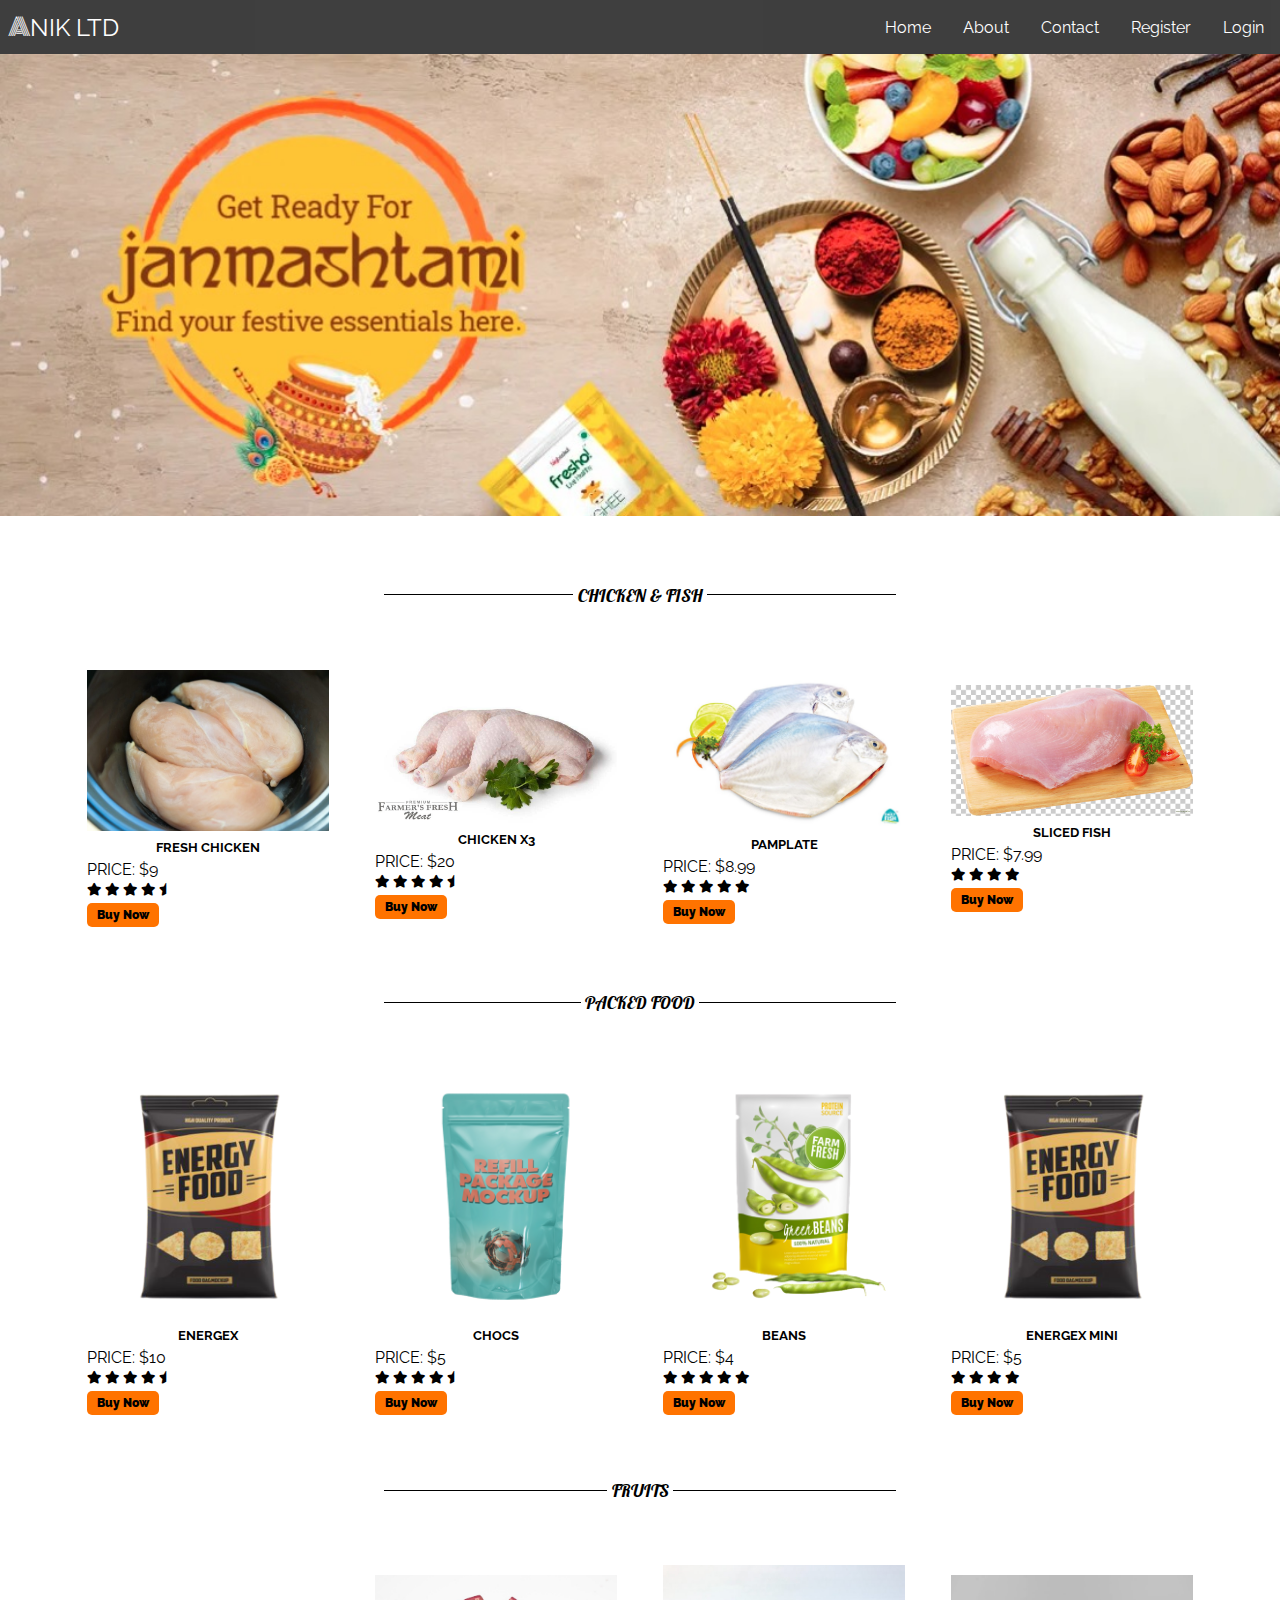
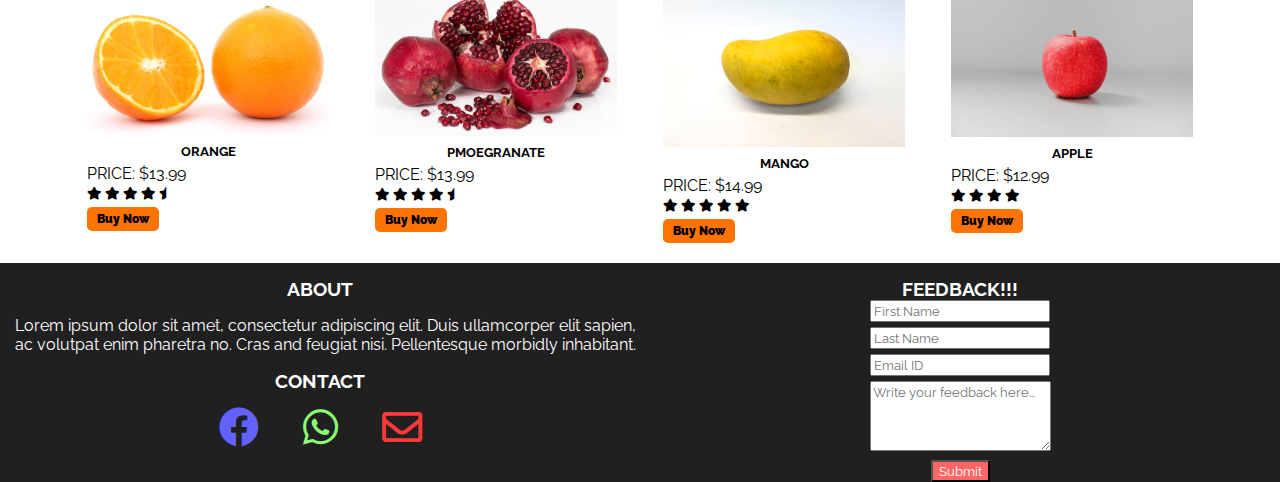
<file: product_grocery.html>
<!DOCTYPE html>
<html lang="en">
<head>
    <meta charset="UTF-8">
    <meta http-equiv="X-UA-Compatible" content="IE=edge">
    <meta name="viewport" content="width=device-width, initial-scale=1.0">

    <link rel="stylesheet" href="background_styles.css">
    <link rel="stylesheet" href="https://cdnjs.cloudflare.com/ajax/libs/font-awesome/5.15.4/css/all.min.css" >

    <link rel="preconnect" href="https://fonts.googleapis.com">
    <link rel="preconnect" href="https://fonts.gstatic.com" crossorigin>
    <link href="https://fonts.googleapis.com/css2?family=Lobster&display&family=Abril+Fatface&family=Monoton&display=swap=swap" rel="stylesheet">

    <link rel="stylesheet" href="product_mob.css">

    <title>Document</title>
</head>
<body>
  <nav class="navbar">
        <div class="brand-title"><span>A</span>NIK LTD</div>
        <a href="#" class="toggle-button">
          <span class="bar"></span>
          <span class="bar"></span>
          <span class="bar"></span>
        </a>
        <div class="navbar-links">
          <ul>
            <li><a href="index.html">Home</a></li>
            <li><a href="#bottom">About</a></li>
            <li><a href="#bottom">Contact</a></li>
            <li><a href="signup.html">Register</a></li>
            <li><a href="login.html">Login</a></li>
          </ul>
        </div>
  </nav>

  <div class="banner">
    <img src="product_images/grocery/g_banner.jpg" width="100%">
  </div>

  <div class="separator">CHICKEN & FISH</div>
  <div class= "products ">
    <div class="column4">
      <img src="product_images/grocery/n1.jpg" width="100%" >
      <h2>FRESH CHICKEN</h2>
      PRICE: $9
      <div class="rating">
        <i class="fas fa-star"></i>
        <i class="fas fa-star"></i>
        <i class="fas fa-star"></i>
        <i class="fas fa-star"></i>
        <i class="fas fa-star-half"></i>
        <div class="b-n">
          <a href="login.html"><button class="bn">Buy Now</button></a>
        </div>
      </div>
    </div>
    <div class="column4">
      <img src="product_images/grocery/n2.jpg" width="100%" >
      <h2>CHICKEN X3</h2>
      PRICE: $20
      <div class="rating">
        <i class="fas fa-star"></i>
        <i class="fas fa-star"></i>
        <i class="fas fa-star"></i>
        <i class="fas fa-star"></i>
        <i class="fas fa-star-half"></i>
        <div class="b-n">
          <a href="login.html"><button class="bn">Buy Now</button></a>
        </div>
      </div>
    </div>
    
    <div class="column4">
      <img src="product_images/grocery/n3.jpg" width="100%" >
      <h2>PAMPLATE</h2>
      PRICE: $8.99
      <div class="rating">
        <i class="fas fa-star"></i>
        <i class="fas fa-star"></i>
        <i class="fas fa-star"></i>
        <i class="fas fa-star"></i>
        <i class="fas fa-star"></i>
        <div class="b-n">
          <a href="login.html"><button class="bn">Buy Now</button></a>
        </div>
      </div>
    </div>
    <div class="column4">
      <img src="product_images/grocery/n4.jpg" width="100%" >
      <h2>SLICED FISH</h2>
      PRICE: $7.99
      <div class="rating">
        <i class="fas fa-star"></i>
        <i class="fas fa-star"></i>
        <i class="fas fa-star"></i>
        <i class="fas fa-star"></i>
        <div class="b-n">
          <a href="login.html"><button class="bn">Buy Now</button></a>
        </div>
      </div>
    </div>
  </div>


  <div class="separator">PACKED FOOD</div>
  <div class= "products ">
    <div class="column4">
      <img src="product_images/grocery/g1.png" width="100%" >
      <h2>ENERGEX</h2>
      PRICE: $10
      <div class="rating">
        <i class="fas fa-star"></i>
        <i class="fas fa-star"></i>
        <i class="fas fa-star"></i>
        <i class="fas fa-star"></i>
        <i class="fas fa-star-half"></i>
        <div class="b-n">
          <a href="login.html"><button class="bn">Buy Now</button></a>
        </div>
      </div>
    </div>
    <div class="column4">
      <img src="product_images/grocery/g2.png" width="100%" >
      <h2>CHOCS</h2>
      PRICE: $5
      <div class="rating">
        <i class="fas fa-star"></i>
        <i class="fas fa-star"></i>
        <i class="fas fa-star"></i>
        <i class="fas fa-star"></i>
        <i class="fas fa-star-half"></i>
        <div class="b-n">
          <a href="login.html"><button class="bn">Buy Now</button></a>
        </div>
      </div>
    </div>
    
    <div class="column4">
      <img src="product_images/grocery/g3.png" width="100%" >
      <h2>BEANS </h2>
      PRICE: $4
      <div class="rating">
        <i class="fas fa-star"></i>
        <i class="fas fa-star"></i>
        <i class="fas fa-star"></i>
        <i class="fas fa-star"></i>
        <i class="fas fa-star"></i>
        <div class="b-n">
          <a href="login.html"><button class="bn">Buy Now</button></a>
        </div>
      </div>
    </div>
    <div class="column4">
      <img src="product_images/grocery/g1.png" width="100%" >
      <h2>ENERGEX MINI</h2>
      PRICE: $5
      <div class="rating">
        <i class="fas fa-star"></i>
        <i class="fas fa-star"></i>
        <i class="fas fa-star"></i>
        <i class="fas fa-star"></i>
        <div class="b-n">
          <a href="login.html"><button class="bn">Buy Now</button></a>
        </div>
      </div>
    </div>
  </div>

  <div class="separator">FRUITS</div>
  <div class= "products ">
    <div class="column4">
      <img src="product_images/grocery/g13.jpg" width="100%" >
      <h2>ORANGE</h2>
      PRICE: $13.99
      <div class="rating">
        <i class="fas fa-star"></i>
        <i class="fas fa-star"></i>
        <i class="fas fa-star"></i>
        <i class="fas fa-star"></i>
        <i class="fas fa-star-half"></i>
        <div class="b-n">
          <a href="login.html"><button class="bn">Buy Now</button></a>
        </div>
      </div>
    </div>
    <div class="column4">
      <img src="product_images/grocery/g14.jpg" width="100%" >
      <h2>PMOEGRANATE</h2>
      PRICE: $13.99
      <div class="rating">
        <i class="fas fa-star"></i>
        <i class="fas fa-star"></i>
        <i class="fas fa-star"></i>
        <i class="fas fa-star"></i>
        <i class="fas fa-star-half"></i>
        <div class="b-n">
          <a href="login.html"><button class="bn">Buy Now</button></a>
        </div>
      </div>
    </div>
    
    <div class="column4">
      <img src="product_images/grocery/g17.jpg" width="100%" >
      <h2>MANGO</h2>
      PRICE: $14.99
      <div class="rating">
        <i class="fas fa-star"></i>
        <i class="fas fa-star"></i>
        <i class="fas fa-star"></i>
        <i class="fas fa-star"></i>
        <i class="fas fa-star"></i>
        <div class="b-n">
          <a href="login.html"><button class="bn">Buy Now</button></a>
        </div>
      </div>
    </div>
    <div class="column4">
      <img src="product_images/grocery/g15.jpg" width="100%" >
      <h2>APPLE</h2>
      PRICE: $12.99
      <div class="rating">
        <i class="fas fa-star"></i>
        <i class="fas fa-star"></i>
        <i class="fas fa-star"></i>
        <i class="fas fa-star"></i>
        <div class="b-n">
          <a href="login.html"><button class="bn">Buy Now</button></a>
        </div>
      </div>
    </div>
  </div>


  <div class= "end">
    <div class="column2" id="bottom">
      <h3>ABOUT</h3>
      <p>Lorem ipsum dolor sit amet, consectetur adipiscing elit. 
      Duis ullamcorper elit sapien, ac volutpat enim pharetra no. 
      Cras and feugiat nisi. 
      Pellentesque morbidly inhabitant.</p>
      <h3>CONTACT</h3>
      <div class="logos">
        <a href="https://www.facebook.com" style="color: rgb(98, 98, 255);"><i class="fab fa-facebook"></i></a>
        <a href="https://www.whatsapp.com" style="color: rgb(139, 255, 116);"><i class="fab fa-whatsapp"></i></a>
        <a href="http://www.gmail.com" style="color: rgb(255, 57, 57);"><i class="far fa-envelope"></i></a>
      </div>
    </div>
    <div class="column2 feedback">
        <h3>FEEDBACK!!!</h3>
        <form name="google-sheet">
          <div>
            <input type="text" id="fname" name="fname" placeholder="First Name">
          </div>
          <div>
            <input type="text" id="lname" name="lname" placeholder="Last Name">
          </div>
          <div>
            <input type="email" id="mail" name="mail" placeholder="Email ID">
          </div>
          <div>
            <textarea type="text" id="feedback" name="feedback" placeholder="Write your feedback here..." rows="4" cols="20"></textarea>
          </div>
          <button type="submit" class="feedback-btn">Submit</button>
        </form>
    </div>
  </div>

  
</body>
<script src="product_mob.js" defer></script>
<script type="text/javascript">const scriptURL = 'https://script.google.com/macros/s/AKfycbyne-JljxlkA5c1Rv6dUuGYzCm-iUNvh7jx0PxA6VICJ8mEZcUMWAwV4SE8X5LZjOm2iA/exec'
  const form = document.forms['google-sheet']

  form.addEventListener('submit', e => {
    e.preventDefault()
    fetch(scriptURL, { method: 'POST', body: new FormData(form)})
      .then(response => alert("Thanks for giving feedback..! Have a good day..."))
      .catch(error => console.error('Error!', error.message))
  })</script>
</html>
</file>
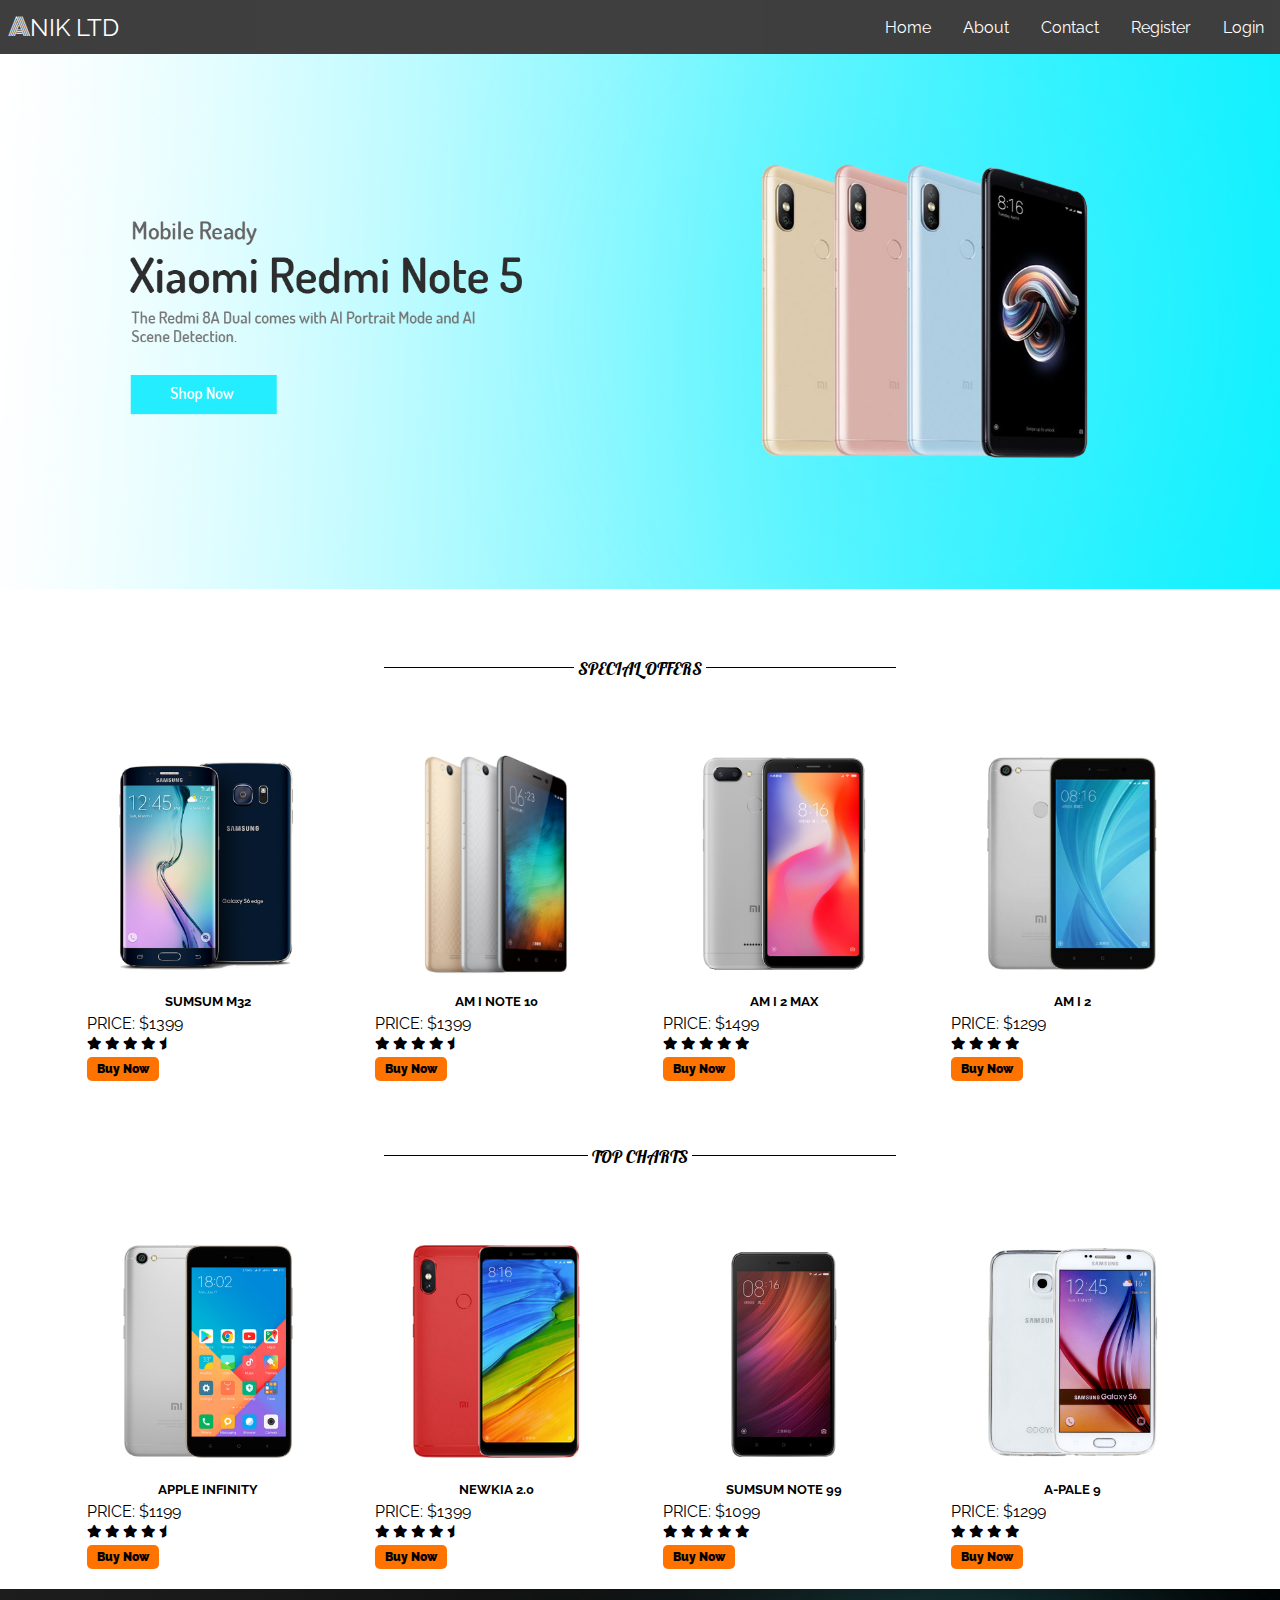
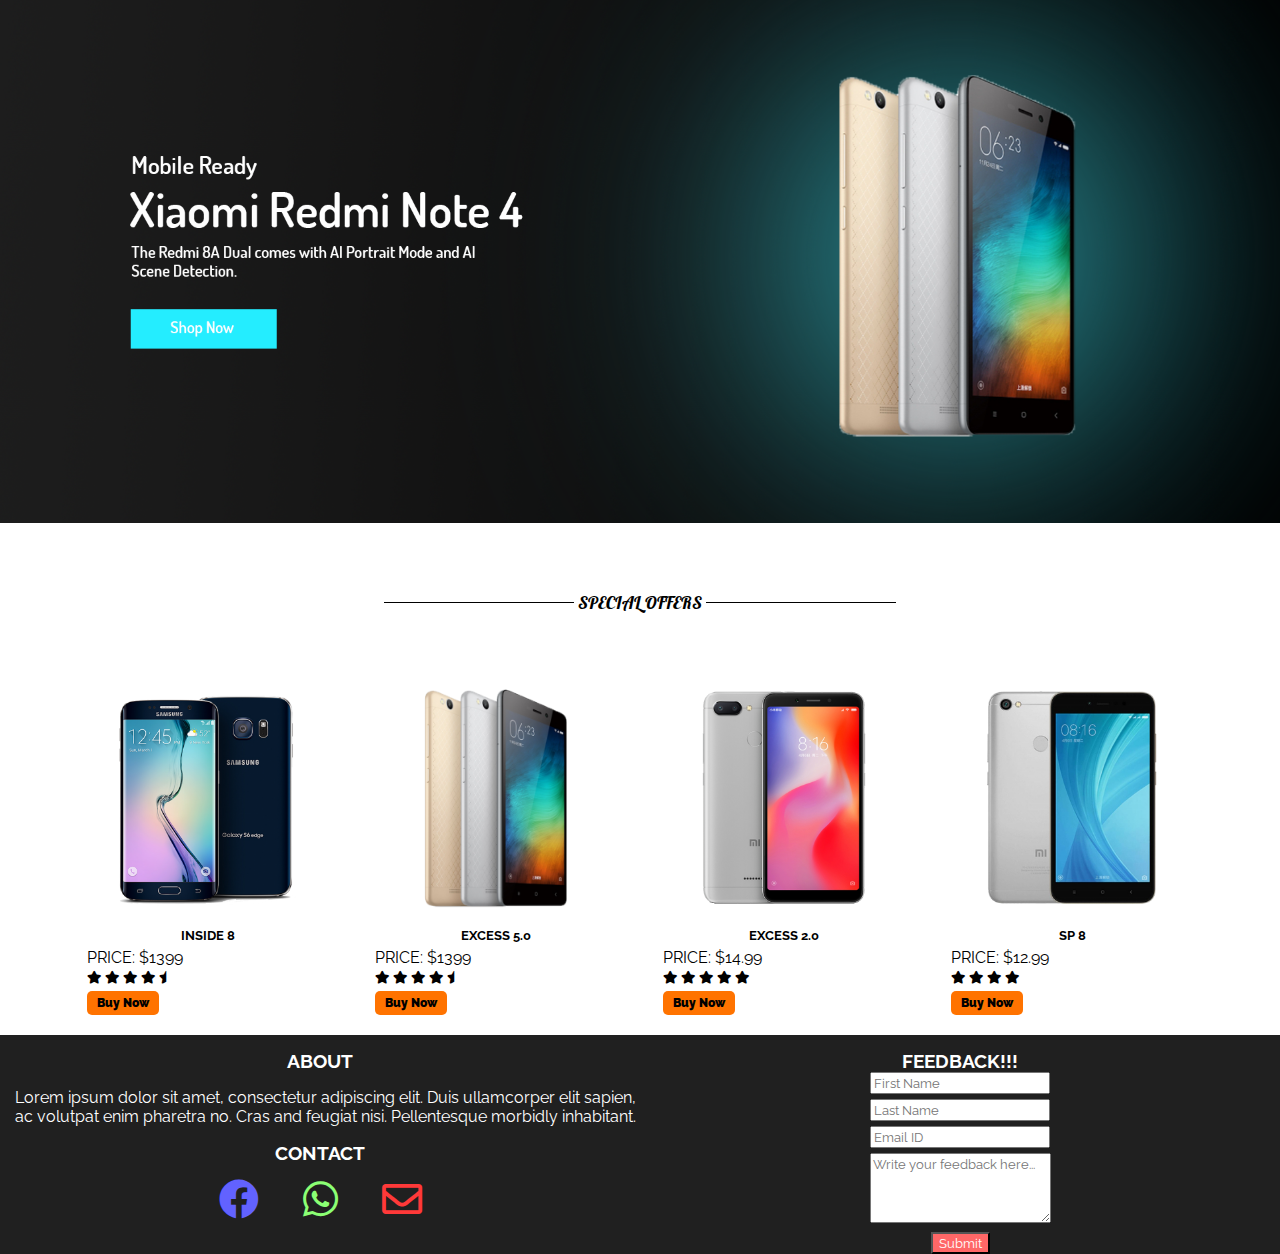
<file: product_mob.html>
<!DOCTYPE html>
<html lang="en">
<head>
    <meta charset="UTF-8">
    <meta http-equiv="X-UA-Compatible" content="IE=edge">
    <meta name="viewport" content="width=device-width, initial-scale=1.0">

    <link rel="stylesheet" href="background_styles.css">
    <link rel="stylesheet" href="https://cdnjs.cloudflare.com/ajax/libs/font-awesome/5.15.4/css/all.min.css" >

    <link rel="preconnect" href="https://fonts.googleapis.com">
    <link rel="preconnect" href="https://fonts.gstatic.com" crossorigin>
    <link href="https://fonts.googleapis.com/css2?family=Lobster&display&family=Abril+Fatface&family=Monoton&display=swap=swap" rel="stylesheet">

    <link rel="stylesheet" href="product_mob.css">

    <title>Document</title>
</head>
<body>
  <nav class="navbar">
        <div class="brand-title"><span>A</span>NIK LTD</div>
        <a href="#" class="toggle-button">
          <span class="bar"></span>
          <span class="bar"></span>
          <span class="bar"></span>
        </a>
        <div class="navbar-links">
          <ul>
            <li><a href="index.html">Home</a></li>
            <li><a href="#bottom">About</a></li>
            <li><a href="#bottom">Contact</a></li>
            <li><a href="signup.html">Register</a></li>
            <li><a href="login.html">Login</a></li>
          </ul>
        </div>
  </nav>

  <div class="banner">
    <img src="product_images/mob_banner1.jpeg" width="100%">
  </div>

  <div class="separator">SPECIAL OFFERS</div>
  <div class= "products ">
    <div class="column4">
      <img src="product_images/mob1.jpeg" width="100%" >
      <h2>SUMSUM M32</h2>
      PRICE: $1399
      <div class="rating">
        <i class="fas fa-star"></i>
        <i class="fas fa-star"></i>
        <i class="fas fa-star"></i>
        <i class="fas fa-star"></i>
        <i class="fas fa-star-half"></i>
        <div class="b-n">
          <a href="login.html"><button class="bn">Buy Now</button></a>
        </div>
      </div>
    </div>
    <div class="column4">
      <img src="product_images/mob2.jpeg" width="100%" >
      <h2>AM I NOTE 10</h2>
      PRICE: $1399
      <div class="rating">
        <i class="fas fa-star"></i>
        <i class="fas fa-star"></i>
        <i class="fas fa-star"></i>
        <i class="fas fa-star"></i>
        <i class="fas fa-star-half"></i>
        <div class="b-n">
          <a href="login.html"><button class="bn">Buy Now</button></a>
        </div>
      </div>
    </div>
    
    <div class="column4">
      <img src="product_images/mob3.jpeg" width="100%" >
      <h2>AM I 2 MAX</h2>
      PRICE: $1499
      <div class="rating">
        <i class="fas fa-star"></i>
        <i class="fas fa-star"></i>
        <i class="fas fa-star"></i>
        <i class="fas fa-star"></i>
        <i class="fas fa-star"></i>
        <div class="b-n">
          <a href="login.html"><button class="bn">Buy Now</button></a>
        </div>
      </div>
    </div>
    <div class="column4">
      <img src="product_images/mob4.jpeg" width="100%" >
      <h2>AM I 2</h2>
      PRICE: $1299
      <div class="rating">
        <i class="fas fa-star"></i>
        <i class="fas fa-star"></i>
        <i class="fas fa-star"></i>
        <i class="fas fa-star"></i>
        <div class="b-n">
          <a href="login.html"><button class="bn">Buy Now</button></a>
        </div>
      </div>
    </div>
  </div>


  <div class="separator">TOP CHARTS</div>
  <div class= "products ">
    <div class="column4">
      <img src="product_images/mob5.jpeg" width="100%" >
      <h2>APPLE INFINITY</h2>
      PRICE: $1199
      <div class="rating">
        <i class="fas fa-star"></i>
        <i class="fas fa-star"></i>
        <i class="fas fa-star"></i>
        <i class="fas fa-star"></i>
        <i class="fas fa-star-half"></i>
        <div class="b-n">
          <a href="login.html"><button class="bn">Buy Now</button></a>
        </div>
      </div>
    </div>
    <div class="column4">
      <img src="product_images/mob6.jpeg" width="100%" >
      <h2>NEWKIA 2.0</h2>
      PRICE: $1399
      <div class="rating">
        <i class="fas fa-star"></i>
        <i class="fas fa-star"></i>
        <i class="fas fa-star"></i>
        <i class="fas fa-star"></i>
        <i class="fas fa-star-half"></i>
        <div class="b-n">
          <a href="login.html"><button class="bn">Buy Now</button></a>
        </div>
      </div>
    </div>
    
    <div class="column4">
      <img src="product_images/mob8.jpeg" width="100%" >
      <h2>SUMSUM NOTE 99</h2>
      PRICE: $1099
      <div class="rating">
        <i class="fas fa-star"></i>
        <i class="fas fa-star"></i>
        <i class="fas fa-star"></i>
        <i class="fas fa-star"></i>
        <i class="fas fa-star"></i>
        <div class="b-n">
          <a href="login.html"><button class="bn">Buy Now</button></a>
        </div>
      </div>
    </div>
    <div class="column4">
      <img src="product_images/mob9.jpeg" width="100%" >
      <h2>A-PALE 9</h2>
      PRICE: $1299
      <div class="rating">
        <i class="fas fa-star"></i>
        <i class="fas fa-star"></i>
        <i class="fas fa-star"></i>
        <i class="fas fa-star"></i>
        <div class="b-n">
          <a href="login.html"><button class="bn">Buy Now</button></a>
        </div>
      </div>
    </div>
  </div>

  <div class="banner">
    <img src="product_images/mob_banner3.jpg" width="100%">
  </div>

  <div class="separator">SPECIAL OFFERS</div>
  <div class= "products ">
    <div class="column4">
      <img src="product_images/mob1.jpeg" width="100%" >
      <h2>INSIDE 8</h2>
      PRICE: $1399
      <div class="rating">
        <i class="fas fa-star"></i>
        <i class="fas fa-star"></i>
        <i class="fas fa-star"></i>
        <i class="fas fa-star"></i>
        <i class="fas fa-star-half"></i>
        <div class="b-n">
          <a href="login.html"><button class="bn">Buy Now</button></a>
        </div>
      </div>
    </div>
    <div class="column4">
      <img src="product_images/mob2.jpeg" width="100%" >
      <h2>EXCESS 5.0</h2>
      PRICE: $1399
      <div class="rating">
        <i class="fas fa-star"></i>
        <i class="fas fa-star"></i>
        <i class="fas fa-star"></i>
        <i class="fas fa-star"></i>
        <i class="fas fa-star-half"></i>
        <div class="b-n">
          <a href="login.html"><button class="bn">Buy Now</button></a>
        </div>
      </div>
    </div>
    
    <div class="column4">
      <img src="product_images/mob3.jpeg" width="100%" >
      <h2>EXCESS 2.0</h2>
      PRICE: $14.99
      <div class="rating">
        <i class="fas fa-star"></i>
        <i class="fas fa-star"></i>
        <i class="fas fa-star"></i>
        <i class="fas fa-star"></i>
        <i class="fas fa-star"></i>
        <div class="b-n">
          <a href="login.html"><button class="bn">Buy Now</button></a>
        </div>
      </div>
    </div>
    <div class="column4">
      <img src="product_images/mob4.jpeg" width="100%" >
      <h2>SP 8</h2>
      PRICE: $12.99
      <div class="rating">
        <i class="fas fa-star"></i>
        <i class="fas fa-star"></i>
        <i class="fas fa-star"></i>
        <i class="fas fa-star"></i>
        <div class="b-n">
          <a href="login.html"><button class="bn">Buy Now</button></a>
        </div>
      </div>
    </div>
  </div>


  <div class= "end">
    <div class="column2" id="bottom">
      <h3>ABOUT</h3>
      <p>Lorem ipsum dolor sit amet, consectetur adipiscing elit. 
      Duis ullamcorper elit sapien, ac volutpat enim pharetra no. 
      Cras and feugiat nisi. 
      Pellentesque morbidly inhabitant.</p>
      <h3>CONTACT</h3>
      <div class="logos">
        <a href="https://www.facebook.com" style="color: rgb(98, 98, 255);"><i class="fab fa-facebook"></i></a>
        <a href="https://www.whatsapp.com" style="color: rgb(139, 255, 116);"><i class="fab fa-whatsapp"></i></a>
        <a href="http://www.gmail.com" style="color: rgb(255, 57, 57);"><i class="far fa-envelope"></i></a>
      </div>
    </div>
    <div class="column2 feedback">
        <h3>FEEDBACK!!!</h3>
        <form name="google-sheet" method="POST">
          <div>
            <input type="text" id="fname" name="fname" placeholder="First Name">
          </div>
          <div>
            <input type="text" id="lname" name="lname" placeholder="Last Name">
          </div>
          <div>
            <input type="email" id="mail" name="mail" placeholder="Email ID">
          </div>
          <div>
            <textarea type="text" id="feedback" name="feedback" placeholder="Write your feedback here..." rows="4" cols="20"></textarea>
          </div>
          <button type="submit" class="feedback-btn">Submit</button>
        </form>
    </div>
  </div>

  
</body>
<script src="product_mob.js" defer></script>
<script type="text/javascript">const scriptURL = 'https://script.google.com/macros/s/AKfycbyne-JljxlkA5c1Rv6dUuGYzCm-iUNvh7jx0PxA6VICJ8mEZcUMWAwV4SE8X5LZjOm2iA/exec'
  const form = document.forms['google-sheet']

  form.addEventListener('submit', e => {
    e.preventDefault()
    fetch(scriptURL, { method: 'POST', body: new FormData(form)})
      .then(response => alert("Thanks for giving feedback..! Have a good day..."))
      .catch(error => console.error('Error!', error.message))
  })</script>
</html>
</file>
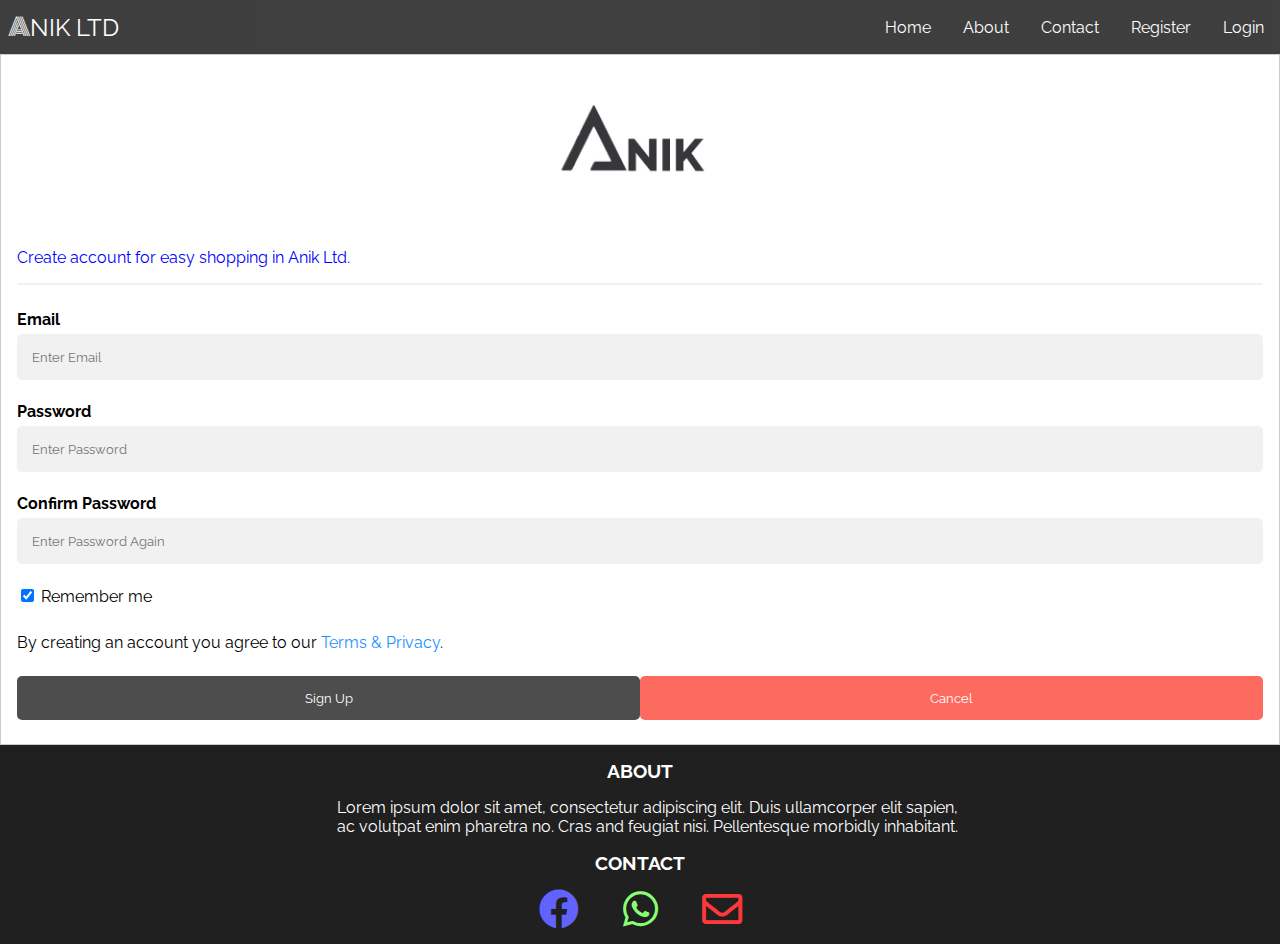
<file: signup.html>
<!DOCTYPE html>
<html lang="en">
<head>
    <meta charset="UTF-8">
    <meta http-equiv="X-UA-Compatible" content="IE=edge">
    <meta name="viewport" content="width=device-width, initial-scale=1.0">

    <link rel="stylesheet" href="background_styles.css">
    <link rel="stylesheet" href="https://cdnjs.cloudflare.com/ajax/libs/font-awesome/5.15.4/css/all.min.css" >

    <link rel="preconnect" href="https://fonts.googleapis.com">
    <link rel="preconnect" href="https://fonts.gstatic.com" crossorigin>
    <link href="https://fonts.googleapis.com/css2?family=Lobster&display&family=Abril+Fatface&family=Monoton&display=swap=swap" rel="stylesheet">

    <link rel="stylesheet" href="signup.css">
    <link rel="stylesheet" href="style.css">
    <title>SIGNUP</title>
</head>
<body>
  <nav class="navbar">
    <div class="brand-title"><span>A</span>NIK LTD</div>
    <a href="#" class="toggle-button">
      <span class="bar"></span>
      <span class="bar"></span>
      <span class="bar"></span>
    </a>
    <div class="navbar-links">
      <ul>
        <li><a href="index.html">Home</a></li>
        <li><a href="#bottom">About</a></li>
        <li><a href="#bottom">Contact</a></li>
        <li><a href="signup.html">Register</a></li>
        <li><a href="login.html">Login</a></li>
      </ul>
    </div>
  </nav>
  <div class="sf">
    <form style="border:1px solid #ccc;" name="google-sheet1" method="POST">
          <div class="imgcontainer">
              <img src="signup_images/logo.jpg" alt="Avatar" class="avatar">
          </div>
          <div class="container">
            <p style="color: blue;">Create account for easy shopping in Anik Ltd.</p>
            <hr>
        
            <label for="email"><b>Email</b></label>
            <input type="text" placeholder="Enter Email" name="email" required>
        
            <label for="psw"><b>Password</b></label>
            <input type="password" placeholder="Enter Password" name="psw" required>
        
            <label for="psw-repeat"><b>Confirm Password</b></label>
            <input type="password" placeholder="Enter Password Again" name="psw-repeat" required>
        
            <label>
              <input type="checkbox" checked="checked" name="remember" style="margin-bottom:15px"> Remember me
            </label>
        
            <p>By creating an account you agree to our <a href="#" style="color:dodgerblue">Terms & Privacy</a>.</p>
        
            <div class="clearfix">
              <button type="submit" class="signupbtn">Sign Up</button>
              <a href="index.html"><button type="button" class="cancelbtn">Cancel</button></a>
            </div>
          </div>
        </form>
    </div> 

      <div class= "end">
        <div class="column2" id="bottom">
          <h3>ABOUT</h3>
          <p>Lorem ipsum dolor sit amet, consectetur adipiscing elit. 
          Duis ullamcorper elit sapien, ac volutpat enim pharetra no. 
          Cras and feugiat nisi. 
          Pellentesque morbidly inhabitant.</p>
          <h3>CONTACT</h3>
          <div class="logos">
            <a href="https://www.facebook.com" style="color: rgb(98, 98, 255);"><i class="fab fa-facebook"></i></a>
            <a href="https://www.whatsapp.com" style="color: rgb(139, 255, 116);"><i class="fab fa-whatsapp"></i></a>
            <a href="http://www.gmail.com" style="color: rgb(255, 57, 57);"><i class="far fa-envelope"></i></a>
          </div>
        </div>
      </div>

</body>
<script src= "signup.js" defer></script>

<script type="text/javascript">const scriptURL = 'https://script.google.com/macros/s/AKfycbxM9zK4nMTH8Y1G9yxI8f5Iau9jIlVyKwn-qDBQRD4nDhKpLjwG9vxLR_t-GMrwWasubQ/exec'
  const form = document.forms['google-sheet1']

  form.addEventListener('submit', e => {
    e.preventDefault()
    fetch(scriptURL, { method: 'POST', body: new FormData(form)})
      .then(response => alert("Thanks for registering..! Have a good day..."))
      .catch(error => console.error('Error!', error.message))
  })</script>
</html>
</file>
<file: background_styles.css>
@import url('https://fonts.googleapis.com/css?family=Raleway');

* {
    font-family: Raleway;
}

html {
    background-color: #DFDFDF;
}
</file>
<file: style.css>
* {
    box-sizing: border-box;
}

body {
    margin: 0;
    padding: 0;
    background-color: #ffffff;
}

a {
    text-decoration: none;
}

.navbar {
    display: flex;
    position: relative;
    justify-content: space-between;
    text-align: center;
    align-items: center;
    background-color: rgb(15, 15, 15);
    opacity: 0.8;
    color: white;
}

.brand-title {
    font-size: 1.5rem;
    margin: 0.5rem;
}
.brand-title span {
    font-family: 'Monoton', cursive;
}

.navbar-links {
    height: 100%;
    margin-left: 30%;
}

.navbar-links ul {
    display: flex;
    margin: 0;
    padding: 0;
}

.navbar-links li {
    list-style: none;
}

.navbar-links li a {
    justify-content: right;
    display: block;
    text-decoration: none;
    color: white;
    padding: 1rem;
}

.navbar-links li:hover {
    background-color: rgb(0, 0, 0);
    opacity: 1;
}

.toggle-button {
    position: absolute;
    top: .75rem;
    right: 1rem;
    display: none;
    flex-direction: column;
    justify-content: space-between;
    width: 30px;
    height: 21px;
}

.toggle-button .bar {
    height: 3px;
    width: 100%;
    background-color: white;
    border-radius: 10px;
}

.top-grid {
    display:flex;
    margin: 10px 20px;
    list-style: none;
}

.top-grid div li p {
    margin: 7px auto;
    font-size: 80%;
    text-align:center;
}

.top-grid div li i {
    display: block;
    font-size: 30px; 
    text-align: center; 
    color: #202020;
}


.top-grid div {
    flex-basis: 20%;
}

.top-grid div li p {
    font-family: 'Abril Fatface', cursive;
    color: #202020;
}

.top-grid>div>li:hover{
    font-size: 20px;
    color: black;
}

.slideshow-container {
    position: relative;
    margin: auto;
}

.mySlides {
    display: none;
}
  
.prev, .next {
    cursor: pointer;
    position: absolute;
    top: 50%;
    width: auto;
    margin-top: -22px;
    padding: 16px;
    color: white;
    font-weight: bold;
    font-size: 18px;
    transition: 0.6s ease;
    border-radius: 0 3px 3px 0;
    user-select: none;
}
  
.next {
    right: 0;
    border-radius: 3px 0 0 3px;
}
  
.prev:hover, .next:hover {
    background-color: rgba(0,0,0,0.8);
}
  
.text {
    color: #000000;
    font-size: 15px;
    padding: 8px 12px;
    position: relative;
    bottom: 8px;
    width: 100%;
    text-align: center;
}
  
.numbertext {
    color: #f2f2f2;
    font-size: 12px;
    padding: 8px 12px;
    position: absolute;
    top: 0;
}
  
.dot {
    cursor: pointer;
    height: 15px;
    width: 15px;
    margin: 0 2px;
    background-color: #bbb;
    border-radius: 50%;
    display: inline-block;
    transition: background-color 0.6s ease;
}
  
.active, .dot:hover {
    background-color: #717171;
}
  
.fade {
    -webkit-animation-name: fade;
    -webkit-animation-duration: 1.5s;
    animation-name: fade;
    animation-duration: 1.5s;
}

.products {
    display: flex;
    margin: 20px 5%;
}

.column4 {
    flex-basis: 25%;
    margin:auto 2%;
}

.column4 h2{
    margin: 5px auto;
    font-size: 80%;
    text-align: center;
}

.row:after {
    content: "";
    display: table;
    clear: both;
}

.separator {
    display: flex;
    font-family: 'Lobster', cursive;
    font-size: 110%;
    align-items: center;
    text-align: center;
    margin: 5% 30%;
}
  
.separator::before,
.separator::after {
    content: '';
    flex: 1;
    border-bottom: 1px solid #000;
}
  
.separator:not(:empty)::before {
    margin-right: .25em;
}
  
.separator:not(:empty)::after {
    margin-left: .25em;
}

.end{
    background-color: #202020;
    color: #ffffff;
    display: flex;
    justify-content: center;
}

.end .column2 h3 {
    text-align: center;
    margin: 15px auto 0px;
}
.end .column2 p{
    margin-left: 15px;
}

.end .column2 i {
    margin: 15px 20px;
    font-size: 40px;
}
.logos{
    text-align: center;
}
.end .column2 {
    flex-basis: 50%;
}
.end .feedback form{
    text-align: center;
}
.end .feedback form div {
    margin-bottom: 5px;
}

form>button{
    background-color: rgb(255, 103, 103);
    color: white;
}

form>button:hover{
    background-color: red;
}

.column4 i {
    font-size: 80%;
}

.bn {
    width: auto;
    padding: 5px 10px;
    margin-top: 5px;
    background-color: #ff7300;
    border-radius: 5px;
    border: none;
    cursor: pointer;
    font-weight: 900;
}

.bn:hover {
    background-color: #ffbb00;
}

.feedback-btn {
    cursor:pointer;
}
@-webkit-keyframes fade {
    from {opacity: .4}
    to {opacity: 1}
}
  
@keyframes fade {
    from {opacity: .4}
    to {opacity: 1}
}

@media (max-width: 960px) {
    .navbar-links {
        margin-left: 35%;
    }
    
}


@media (max-width: 850px) {
    .navbar {
        flex-direction: column;
        align-items: flex-start;
    }

    .toggle-button {
        display: flex;
    }

    .navbar-links {
        display: none;
        width: 100%;
        margin-left: 0;
    }

    .navbar-links ul {
        width: 100%;
        flex-direction: column;
    }

    .navbar-links ul li {
        text-align: center;
    }

    .navbar-links ul li a {
        padding: .5rem 1rem;
    }

    .navbar-links.active {
        display: flex;
    }


    .column4 {
        flex-basis: 30%;
    }
}

@media screen and (max-width: 600px) {
    .column4 {
      width: 100%;
    }
  }
</file>
<file: login.css>
* {
    box-sizing: border-box;
}

body {
    margin: 0;
    padding: 0;
    background-color: #ffffff;
}

form {
    border: 3px solid white;
    background-color: white;
}

.navbar {
    display: flex;
    position: relative;
    justify-content: space-between;
    text-align: center;
    align-items: center;
    background-color: rgb(15, 15, 15);
    opacity: 0.8;
    color: white;
}

.brand-title {
    font-size: 1.5rem;
    margin: 0.5rem;
}
.brand-title span {
    font-family: 'Monoton', cursive;
}

.navbar-links {
    height: 100%;
    margin-left: 30%;
}

.navbar-links ul {
    display: flex;
    margin: 0;
    padding: 0;
}

.navbar-links li {
    list-style: none;
}

.navbar-links li a {
    justify-content: right;
    display: block;
    text-decoration: none;
    color: white;
    padding: 1rem;
}

.navbar-links li:hover {
    background-color: rgb(0, 0, 0);
    opacity: 1;
}

.toggle-button {
    position: absolute;
    top: .75rem;
    right: 1rem;
    display: none;
    flex-direction: column;
    justify-content: space-between;
    width: 30px;
    height: 21px;
}

.toggle-button .bar {
    height: 3px;
    width: 100%;
    background-color: white;
    border-radius: 10px;
}
  
.container>input[type=text], .container>input[type=password] {
    width: 100%;
    padding: 12px 20px;
    margin: 8px 0;
    display: inline-block;
    border: 1px solid rgb(255, 253, 253);
    background-color: rgb(226, 226, 226);
    box-sizing: border-box;
    border-radius: 5px;
}
  
.sb,.cancelbtn {
    background-color: #444444;
    color: white;
    padding: 14px 20px;
    margin: 8px 0;
    border-radius: 5px;
    border: none;
    cursor: pointer;
    width: 100%;
}
  
button:hover {
    background-color: rgb(0, 0, 0);
}
  
.cancelbtn {
    width: auto;
    padding: 10px 18px;
    background-color: #f5766d;
    border-radius: 5px;
}
.cancelbtn:hover {
    background-color: rgb(255, 0, 0);
}
  
.imgcontainer {
    text-align: center;
    background-color: white;
    width: 60%;
    height: 40%;
    margin: auto 19.5%;
}

img.avatar {
    width: 40%;
}
  
.container {
    padding: 16px;
    background-color: white;
}
  
span.psw {
    float: right;
    padding-top: 16px;
}

.end{
    background-color: #202020;
    color: #ffffff;
    display: flex;
    justify-content: center;
}

.end .column2 h3 {
    text-align: center;
    margin: 15px auto 0px;
}
.end .column2 p{
    margin-left: 15px;
}

.end .column2 i {
    margin: 15px 20px;
    font-size: 40px;
}

.logos{
    text-align: center;
}
.end .column2 {
    flex-basis: 50%;
}
.end .feedback form{
    text-align: center;
    background-color: #202020;
    border: 0px;
}
.end .feedback form div {
    margin-bottom: 5px;
}

.feedback-btn {
    background-color: rgb(255, 103, 103);
    color: white;
}

.feedback-btn:hover{
    background-color: red;
}
  
@media screen and (max-width: 300px) {
    span.psw {
      display: block;
      float: none;
    }
    .cancelbtn {
      width: 100%;
    }
}

@media (max-width: 850px) {
    .navbar {
        flex-direction: column;
        align-items: flex-start;
    }

    .toggle-button {
        display: flex;
    }

    .navbar-links {
        display: none;
        width: 100%;
        margin-left: 0;
        background-color: rgb(139, 139, 139);
    }

    .navbar-links ul {
        width: 100%;
        flex-direction: column;
    }

    .navbar-links ul li {
        text-align: center;
    }

    .navbar-links ul li a {
        padding: .5rem 1rem;
    }

    .navbar-links.active {
        display: flex;
    }
}
</file>
<file: product_mob.css>
* {
    box-sizing: border-box;
}

body {
    margin: 0;
    padding: 0;
    background-color: #ffffff;
}

a {
    text-decoration: none;
}


.navbar {
    display: flex;
    position: relative;
    justify-content: space-between;
    text-align: center;
    align-items: center;
    background-color: rgb(15, 15, 15);
    opacity: 0.8;
    color: white;
}

.brand-title {
    font-size: 1.5rem;
    margin: 0.5rem;
}
.brand-title span {
    font-family: 'Monoton', cursive;
}

.navbar-links {
    height: 100%;
    margin-left: 30%;
}

.navbar-links ul {
    display: flex;
    margin: 0;
    padding: 0;
}

.navbar-links li {
    list-style: none;
}

.navbar-links li a {
    justify-content: right;
    display: block;
    text-decoration: none;
    color: white;
    padding: 1rem;
}

.navbar-links li:hover {
    background-color: rgb(0, 0, 0);
    opacity: 1;
}

.toggle-button {
    position: absolute;
    top: .75rem;
    right: 1rem;
    display: none;
    flex-direction: column;
    justify-content: space-between;
    width: 30px;
    height: 21px;
}

.toggle-button .bar {
    height: 3px;
    width: 100%;
    background-color: white;
    border-radius: 10px;
}

.products {
    display: flex;
    margin: 20px 5%;
}

.column4 {
    flex-basis: 25%;
    margin:auto 2%;
}

.column4 h2{
    margin: 5px auto;
    font-size: 80%;
    text-align: center;
}

.separator {
    display: flex;
    font-family: 'Lobster', cursive;
    font-size: 110%;
    align-items: center;
    text-align: center;
    margin: 5% 30%;
}
  
.separator::before,
.separator::after {
    content: '';
    flex: 1;
    border-bottom: 1px solid #000;
}
  
.separator:not(:empty)::before {
    margin-right: .25em;
}
  
.separator:not(:empty)::after {
    margin-left: .25em;
}

.end{
    background-color: #202020;
    color: #ffffff;
    display: flex;
    justify-content: center;
}

.end .column2 h3 {
    text-align: center;
    margin: 15px auto 0px;
}
.end .column2 p{
    margin-left: 15px;
}

.end .column2 i {
    margin: 15px 20px;
    font-size: 40px;
}
.logos{
    text-align: center;
}
.end .column2 {
    flex-basis: 50%;
}
.end .feedback form{
    text-align: center;
}
.end .feedback form div {
    margin-bottom: 5px;
}

form>button{
    background-color: rgb(255, 103, 103);
    color: white;
}

form>button:hover{
    background-color: red;
}

.column4 i {
    font-size: 80%;
}

.bn {
    width: auto;
    font-size: 75%;
    padding: 5px 10px;
    margin-top: 5px;
    background-color: #ff7300;
    border-radius: 5px;
    border: none;
    cursor: pointer;
    font-weight: 900;
}

.bn:hover {
    background-color: #ffbb00;
}


@media (max-width: 850px) {
    .navbar {
        flex-direction: column;
        align-items: flex-start;
    }

    .toggle-button {
        display: flex;
    }

    .navbar-links {
        display: none;
        width: 100%;
        margin-left: 0;
        background-color:rgb(148, 148, 148);
    }

    .navbar-links ul {
        width: 100%;
        flex-direction: column;
    }

    .navbar-links ul li {
        text-align: center;
    }

    .navbar-links ul li a {
        padding: .5rem 1rem;
    }

    .navbar-links.active {
        display: flex;
    }

    .column4 {
        flex-basis: 30%;
    }
}

@media screen and (max-width: 600px) {
    .column4 {
      width: 100%;
    }
  }
</file>
<file: signup.css>
* {box-sizing: border-box}


.navbar {
  display: flex;
  position: relative;
  justify-content: space-between;
  text-align: center;
  align-items: center;
  background-color: rgb(15, 15, 15);
  opacity: 0.8;
  color: white;
}

.brand-title {
  font-size: 1.5rem;
  margin: 0.5rem;
}
.brand-title span {
  font-family: 'Monoton', cursive;
}

.navbar-links {
  height: 100%;
  margin-left: 30%;
}

.navbar-links ul {
  display: flex;
  margin: 0;
  padding: 0;
}

.navbar-links li {
  list-style: none;
}

.navbar-links li a {
  justify-content: right;
  display: block;
  text-decoration: none;
  color: white;
  padding: 1rem;
}

.navbar-links li:hover {
  background-color: rgb(0, 0, 0);
  opacity: 1;
}

.toggle-button {
  position: absolute;
  top: .75rem;
  right: 1rem;
  display: none;
  flex-direction: column;
  justify-content: space-between;
  width: 30px;
  height: 21px;
}

.toggle-button .bar {
  height: 3px;
  width: 100%;
  background-color: white;
  border-radius: 10px;
}


/* Full-width input fields */
  .container>input[type=text],.container>input[type=password] {
  width: 100%;
  padding: 15px;
  margin: 5px 0 22px 0;
  display: inline-block;
  border: none;
  border-radius: 5px;
  background: #f1f1f1;
}

input[type=text]:focus, input[type=password]:focus {
  background-color: #ddd;
  outline: none;
}

hr {
  border: 1px solid #f1f1f1;
  margin-bottom: 25px;
}

/* Set a style for all buttons */
.signupbtn,.cancelbtn {
  background-color: #4d4d4d;
  color: white;
  padding: 14px 20px;
  margin: 8px 0;
  border: none;
  border-radius: 5px;
  cursor: pointer;
  width: 100%;
}

.signupbtn:hover {
  background-color: black;
}

.imgcontainer {
    text-align: center;
    width: 60%;
    height: 40%;
    margin: auto 19.5%;
}

img.avatar {
    width: 40%;
    border-radius: 50%;
}

/* Extra styles for the cancel button */
.cancelbtn {
  padding: 14px 20px;
  background-color: #fd6a5f;
}

.cancelbtn:hover {
    background-color: #ff1100;
}

/* Float cancel and signup buttons and add an equal width */
.cancelbtn, .signupbtn {
  float: left;
  width: 50%;
}

/* Add padding to container elements */
.container {
  padding-top: auto;
  padding-left: 16px;
  padding-bottom: 16px;
  padding-right: 16px;
}

/* Clear floats */
.clearfix::after {
  content: "";
  clear: both;
  display: table;
}

.end{
  background-color: #202020;
  color: #ffffff;
  display: flex;
  justify-content: center;
}

.end .column2 {
  text-align: center;
}

.end .column2 h3 {
  text-align: center;
  margin: 15px auto 0px;
}
.end .column2 p{
  margin-left: 15px;
}

.end .column2 i {
  margin: 15px 20px;
  font-size: 40px;
}

#feedback>form>button{
  background-color: rgb(255, 103, 103);
  color: white;
}

form>button:hover{
  background-color: red;
}

/* Change styles for cancel button and signup button on extra small screens */
@media screen and (max-width: 300px) {
  .cancelbtn, .signupbtn {
    width: 100%;
  }
}
@media (max-width: 850px) {
  .navbar {
      flex-direction: column;
      align-items: flex-start;
  }

  .toggle-button {
      display: flex;
  }

  .navbar-links {
      display: none;
      width: 100%;
      margin-left: 0;
  }

  .navbar-links ul {
      width: 100%;
      flex-direction: column;
  }

  .navbar-links ul li {
      text-align: center;
  }

  .navbar-links ul li a {
      padding: .5rem 1rem;
  }

  .navbar-links.active {
      display: flex;
  }
}
</file>
